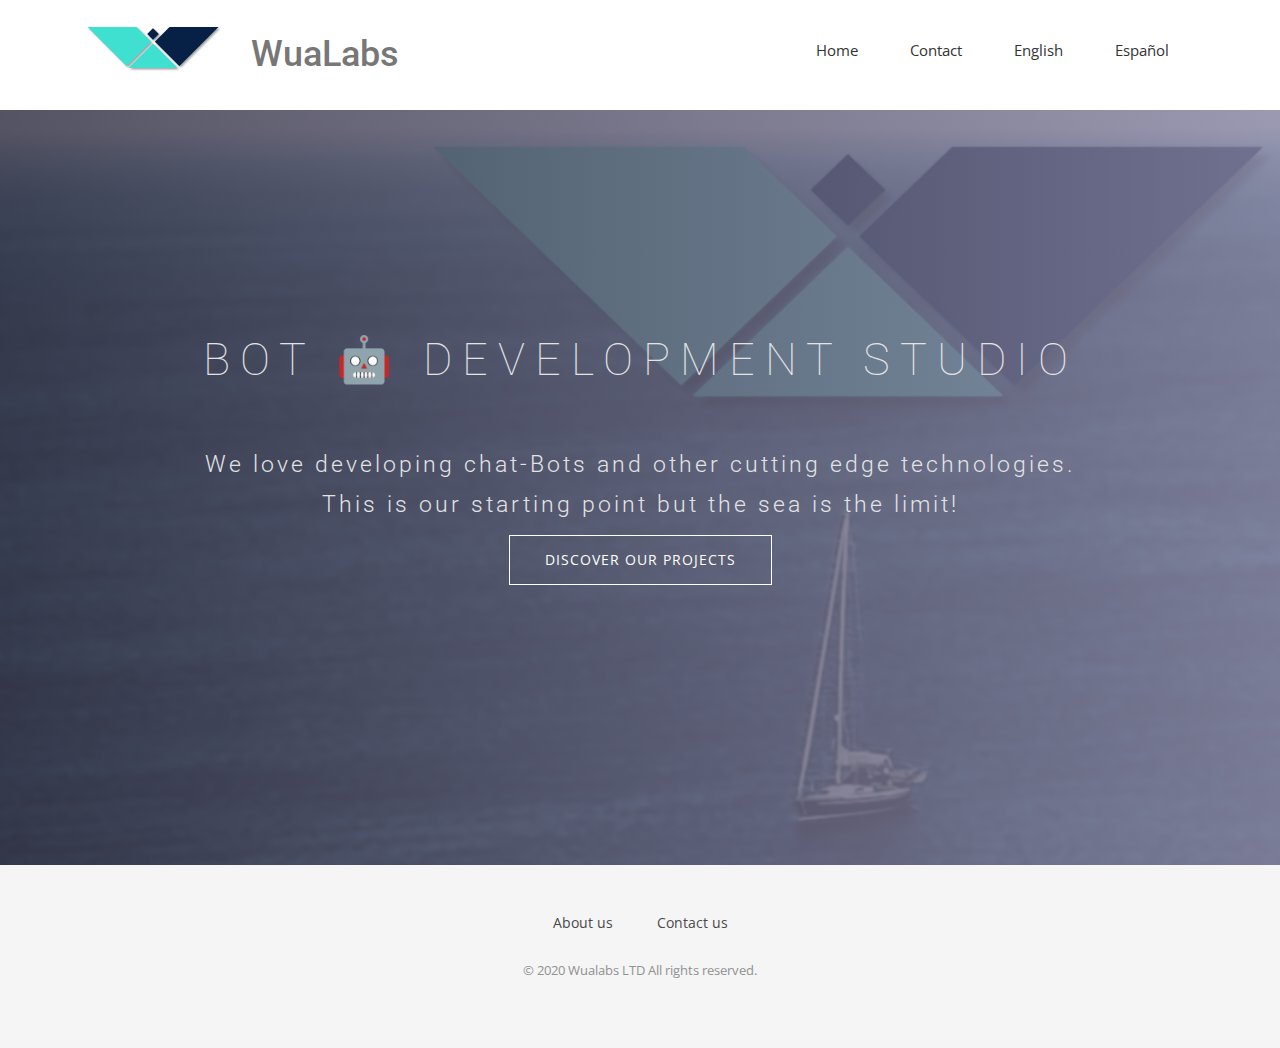
<file: index.html>
<!DOCTYPE html>
<html>
<head>
	
	<meta charset="utf-8">
<meta http-equiv="X-UA-Compatible" content="IE=edge">
<meta name="viewport" content="width=device-width, initial-scale=1">








<link rel="icon" href="/img/favicon.png" sizes="128x128" type="image/png">

<title>WuaLabs</title>

<meta name="generator" content="Hugo 0.54.0" />
<link rel="stylesheet" href="/css/owl.carousel.css" />
<link rel="stylesheet" href="/css/bootstrap.min.css" />
<link rel="stylesheet" href="/css/font-awesome.min.css" />
<link rel="stylesheet" href="/css/ionicons.min.css" />
<link rel="stylesheet" href="/css/animate.css" />
<link rel="stylesheet" href="/css/syntax.css" />
<link rel="stylesheet" href="/css/venobox.css" />
<!-- Main Stylesheet -->
<link rel="stylesheet" href="/css/style.css" />

    <link rel="stylesheet" href="/css/site.css">



<script src="/js/jquery-1.10.2.min.js"></script>
<script async src="/js/bootstrap.min.js"></script>
<script async src="/js/owl.carousel.min.js"></script>
<script async src="/js/plugins.js"></script>
<script async src="/js/venobox.min.js"></script>
<script async src="/js/main.js"></script>



</head>
<body>

	
<header>
  <div class="container">
    <div class="row">
      <div class="col-md-12">
        
        <nav class="navbar navbar-default">
          <div class="container-fluid">
            
            <div class="navbar-header">
              <button type="button" class="navbar-toggle collapsed" data-toggle="collapse" data-target="#bs-example-navbar-collapse-1">
                <span class="sr-only">Toggle navigation</span>
                <span class="icon-bar"></span>
                <span class="icon-bar"></span>
                <span class="icon-bar"></span>
              </button>
              <a class="navbar-brand" href="/">
                <img src="/img/logo.png" alt="WuaLabs Logo">
              </a>
              <h1 class="navbar-text" >WuaLabs</h1>
            </div>
            

            
            <div class="collapse navbar-collapse" id="bs-example-navbar-collapse-1">
              <ul class="nav navbar-nav navbar-right">
                <li><a href="/">Home</a></li>
                
                <li><a href="/contact/">Contact</a></li>
                
                
                <li><a href="/">English</a></li>
                
                <li><a href="/es/">Español</a></li>
                
              </ul>
            </div>
          </div>
        </nav>
      </div>
    </div>
  </div>
</header>


	
<!-- Slider Start -->
<section id="slider" style="background-image: url('/img/slider-bg.jpg');">
    <div class="container">
        <div class="row">
            <div class="col-md-10 col-md-offset-1">
                <div class="block text-center">
                    <h1 class="animated fadeInUp text-uppercase">Bot 🤖 development studio</h1>
                    <p class="animated fadeInUp">We love developing chat-Bots and other cutting edge technologies.<br/> This is our starting point but the sea is the limit!</p>
                    <a class="btn btn-main btn-solid-border" href="/" >Discover Our Projects</a>
                </div>
            </div>
        </div>
    </div>
</section>


	

	

	



	

	


	
<footer>
  <div class="container">
    <div class="row">
      <div class="col-md-12">
        <div class="footer-manu">
          <ul>
            
            <li><a href="/about">About us</a></li>
            
            <li><a href="/contact">Contact us</a></li>
            
          </ul>
        </div>
        <p>&copy; 2020 Wualabs LTD All rights reserved.</p>
      </div>
    </div>
  </div>
</footer>

	
	


<script async src="https://www.googletagmanager.com/gtag/js?id=UA-139985566-1'"></script>
<script>
  window.dataLayer = window.dataLayer || [];
  function gtag(){dataLayer.push(arguments);}
  gtag('js', new Date());
  gtag('config', 'UA-139985566-1');
</script>


</body>
</html>
</file>
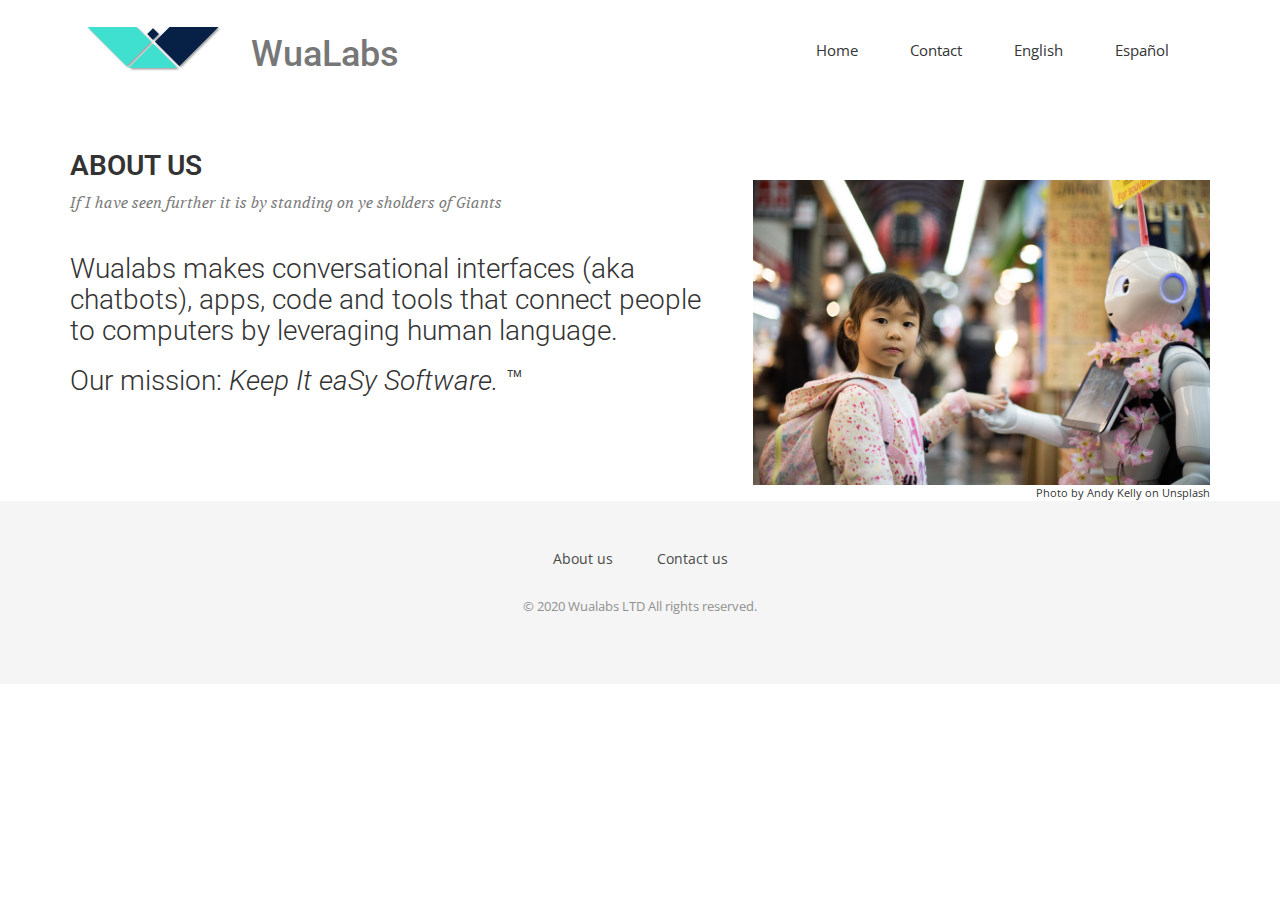
<file: about/index.html>
<!DOCTYPE html>
<html>
<head>
	<meta charset="utf-8">
<meta http-equiv="X-UA-Compatible" content="IE=edge">
<meta name="viewport" content="width=device-width, initial-scale=1">








<link rel="icon" href="/img/favicon.png" sizes="128x128" type="image/png">

<title>About us</title>

<meta name="generator" content="Hugo 0.54.0" />
<link rel="stylesheet" href="/css/owl.carousel.css" />
<link rel="stylesheet" href="/css/bootstrap.min.css" />
<link rel="stylesheet" href="/css/font-awesome.min.css" />
<link rel="stylesheet" href="/css/ionicons.min.css" />
<link rel="stylesheet" href="/css/animate.css" />
<link rel="stylesheet" href="/css/syntax.css" />
<link rel="stylesheet" href="/css/venobox.css" />
<!-- Main Stylesheet -->
<link rel="stylesheet" href="/css/style.css" />

    <link rel="stylesheet" href="/css/site.css">



<script src="/js/jquery-1.10.2.min.js"></script>
<script async src="/js/bootstrap.min.js"></script>
<script async src="/js/owl.carousel.min.js"></script>
<script async src="/js/plugins.js"></script>
<script async src="/js/venobox.min.js"></script>
<script async src="/js/main.js"></script>


</head>
<body>

	
<header>
  <div class="container">
    <div class="row">
      <div class="col-md-12">
        
        <nav class="navbar navbar-default">
          <div class="container-fluid">
            
            <div class="navbar-header">
              <button type="button" class="navbar-toggle collapsed" data-toggle="collapse" data-target="#bs-example-navbar-collapse-1">
                <span class="sr-only">Toggle navigation</span>
                <span class="icon-bar"></span>
                <span class="icon-bar"></span>
                <span class="icon-bar"></span>
              </button>
              <a class="navbar-brand" href="/">
                <img src="/img/logo.png" alt="WuaLabs Logo">
              </a>
              <h1 class="navbar-text" >WuaLabs</h1>
            </div>
            

            
            <div class="collapse navbar-collapse" id="bs-example-navbar-collapse-1">
              <ul class="nav navbar-nav navbar-right">
                <li><a href="/">Home</a></li>
                
                <li><a href="/contact/">Contact</a></li>
                
                
                <li><a href="/">English</a></li>
                
                <li><a href="/es/">Español</a></li>
                
              </ul>
            </div>
          </div>
        </nav>
      </div>
    </div>
  </div>
</header>

	
	
		

<section id="about">
  <div class="container">
    <div class="row">
      <div class="col-md-7 col-sm-12">
        <div class="block">
          <div class="section-title">
            <h2>About us</h2>
            <p>If I have seen further it is by standing on ye sholders of Giants</p>
          </div>
          <p>

<h3 id="wualabs-makes-conversational-interfaces-aka-chatbots-apps-code-and-tools-that-connect-people-to-computers-by-leveraging-human-language">Wualabs makes conversational interfaces (aka chatbots), apps, code and tools that connect people to computers by leveraging human language.</h3>

<h3 id="our-mission-keep-it-easy-software-tm">Our mission: <em>Keep It eaSy Software.</em> &trade;</h3>
</p>
        </div>
      </div>
      <div class="col-md-5 col-sm-12">
        <div class="block">
          
         <img src="/img/andy-kelly-402111-unsplash.s.jpg" alt="Photo by Andy Kelly on Unsplash"> 
         <div class="image-credits">Photo by Andy Kelly on Unsplash</div>
         
        </div>
      </div>
    </div>
  </div>
</section>
	

	

	
<footer>
  <div class="container">
    <div class="row">
      <div class="col-md-12">
        <div class="footer-manu">
          <ul>
            
            <li><a href="/about">About us</a></li>
            
            <li><a href="/contact">Contact us</a></li>
            
          </ul>
        </div>
        <p>&copy; 2020 Wualabs LTD All rights reserved.</p>
      </div>
    </div>
  </div>
</footer>

</body>
</html>
</file>
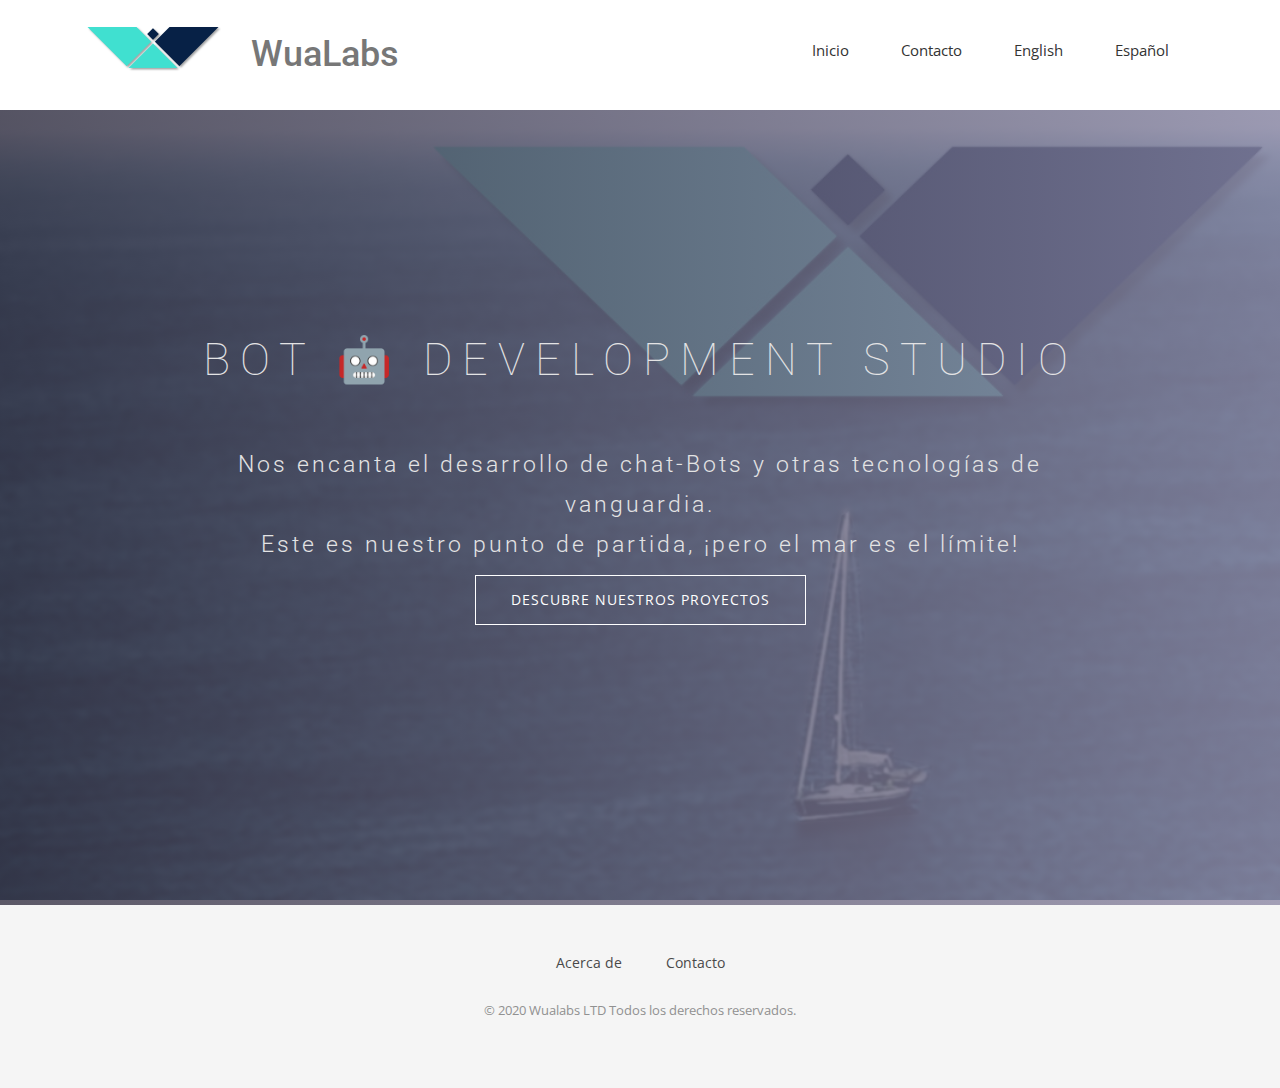
<file: es/index.html>
<!DOCTYPE html>
<html>
<head>
	
	<meta charset="utf-8">
<meta http-equiv="X-UA-Compatible" content="IE=edge">
<meta name="viewport" content="width=device-width, initial-scale=1">








<link rel="icon" href="/img/favicon.png" sizes="128x128" type="image/png">

<title>WuaLabs</title>

<meta name="generator" content="Hugo 0.54.0" />
<link rel="stylesheet" href="/css/owl.carousel.css" />
<link rel="stylesheet" href="/css/bootstrap.min.css" />
<link rel="stylesheet" href="/css/font-awesome.min.css" />
<link rel="stylesheet" href="/css/ionicons.min.css" />
<link rel="stylesheet" href="/css/animate.css" />
<link rel="stylesheet" href="/css/syntax.css" />
<link rel="stylesheet" href="/css/venobox.css" />
<!-- Main Stylesheet -->
<link rel="stylesheet" href="/css/style.css" />

    <link rel="stylesheet" href="/css/site.css">



<script src="/js/jquery-1.10.2.min.js"></script>
<script async src="/js/bootstrap.min.js"></script>
<script async src="/js/owl.carousel.min.js"></script>
<script async src="/js/plugins.js"></script>
<script async src="/js/venobox.min.js"></script>
<script async src="/js/main.js"></script>



</head>
<body>

	
<header>
  <div class="container">
    <div class="row">
      <div class="col-md-12">
        
        <nav class="navbar navbar-default">
          <div class="container-fluid">
            
            <div class="navbar-header">
              <button type="button" class="navbar-toggle collapsed" data-toggle="collapse" data-target="#bs-example-navbar-collapse-1">
                <span class="sr-only">Toggle navigation</span>
                <span class="icon-bar"></span>
                <span class="icon-bar"></span>
                <span class="icon-bar"></span>
              </button>
              <a class="navbar-brand" href="es/">
                <img src="/img/logo.png" alt="WuaLabs Logo">
              </a>
              <h1 class="navbar-text" >WuaLabs</h1>
            </div>
            

            
            <div class="collapse navbar-collapse" id="bs-example-navbar-collapse-1">
              <ul class="nav navbar-nav navbar-right">
                <li><a href="/es">Inicio</a></li>
                
                <li><a href="/es/contact/">Contacto</a></li>
                
                
                <li><a href="/">English</a></li>
                
                <li><a href="/es/">Español</a></li>
                
              </ul>
            </div>
          </div>
        </nav>
      </div>
    </div>
  </div>
</header>


	
<!-- Slider Start -->
<section id="slider" style="background-image: url('/img/slider-bg.jpg');">
    <div class="container">
        <div class="row">
            <div class="col-md-10 col-md-offset-1">
                <div class="block text-center">
                    <h1 class="animated fadeInUp text-uppercase">Bot 🤖 development studio</h1>
                    <p class="animated fadeInUp">Nos encanta el desarrollo de chat-Bots y otras tecnologías de vanguardia. <br/> Este es nuestro punto de partida, ¡pero el mar es el límite!</p>
                    <a class="btn btn-main btn-solid-border" href="/" >Descubre nuestros proyectos</a>
                </div>
            </div>
        </div>
    </div>
</section>


	

	

	



	

	


	
<footer>
  <div class="container">
    <div class="row">
      <div class="col-md-12">
        <div class="footer-manu">
          <ul>
            
            <li><a href="/es/acerca-de">Acerca de</a></li>
            
            <li><a href="/es/contact">Contacto</a></li>
            
          </ul>
        </div>
        <p>&copy; 2020 Wualabs LTD Todos los derechos reservados.</p>
      </div>
    </div>
  </div>
</footer>

	
	


<script async src="https://www.googletagmanager.com/gtag/js?id=UA-139985566-1'"></script>
<script>
  window.dataLayer = window.dataLayer || [];
  function gtag(){dataLayer.push(arguments);}
  gtag('js', new Date());
  gtag('config', 'UA-139985566-1');
</script>


</body>
</html>
</file>
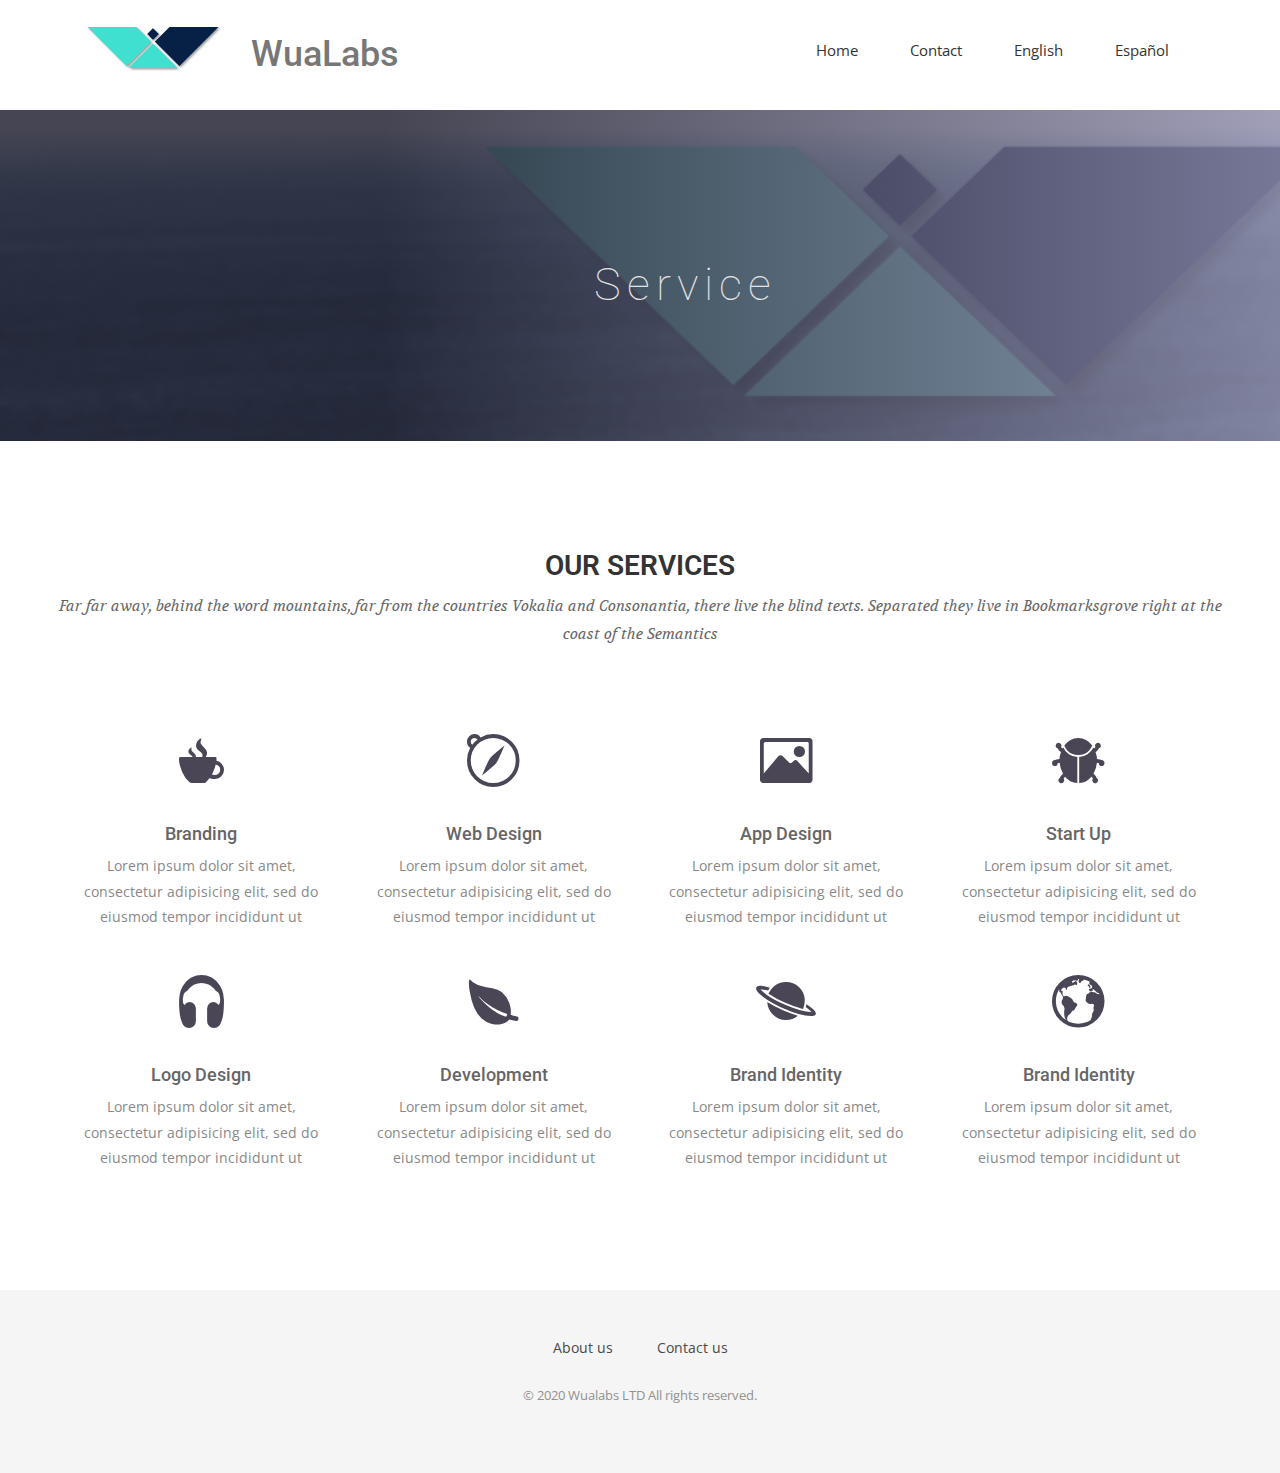
<file: service/index.html>
<!DOCTYPE html>
<html>
<head>
	<meta charset="utf-8">
<meta http-equiv="X-UA-Compatible" content="IE=edge">
<meta name="viewport" content="width=device-width, initial-scale=1">








<link rel="icon" href="/img/favicon.png" sizes="128x128" type="image/png">

<title>Service</title>

<meta name="generator" content="Hugo 0.54.0" />
<link rel="stylesheet" href="/css/owl.carousel.css" />
<link rel="stylesheet" href="/css/bootstrap.min.css" />
<link rel="stylesheet" href="/css/font-awesome.min.css" />
<link rel="stylesheet" href="/css/ionicons.min.css" />
<link rel="stylesheet" href="/css/animate.css" />
<link rel="stylesheet" href="/css/syntax.css" />
<link rel="stylesheet" href="/css/venobox.css" />
<!-- Main Stylesheet -->
<link rel="stylesheet" href="/css/style.css" />

    <link rel="stylesheet" href="/css/site.css">



<script src="/js/jquery-1.10.2.min.js"></script>
<script async src="/js/bootstrap.min.js"></script>
<script async src="/js/owl.carousel.min.js"></script>
<script async src="/js/plugins.js"></script>
<script async src="/js/venobox.min.js"></script>
<script async src="/js/main.js"></script>


</head>
<body>

	
<header>
  <div class="container">
    <div class="row">
      <div class="col-md-12">
        
        <nav class="navbar navbar-default">
          <div class="container-fluid">
            
            <div class="navbar-header">
              <button type="button" class="navbar-toggle collapsed" data-toggle="collapse" data-target="#bs-example-navbar-collapse-1">
                <span class="sr-only">Toggle navigation</span>
                <span class="icon-bar"></span>
                <span class="icon-bar"></span>
                <span class="icon-bar"></span>
              </button>
              <a class="navbar-brand" href="/">
                <img src="/img/logo.png" alt="WuaLabs Logo">
              </a>
              <h1 class="navbar-text" >WuaLabs</h1>
            </div>
            

            
            <div class="collapse navbar-collapse" id="bs-example-navbar-collapse-1">
              <ul class="nav navbar-nav navbar-right">
                <li><a href="/">Home</a></li>
                
                <li><a href="/contact/">Contact</a></li>
                
                
                <li><a href="/">English</a></li>
                
                <li><a href="/es/">Español</a></li>
                
              </ul>
            </div>
          </div>
        </nav>
      </div>
    </div>
  </div>
</header>

	
	
		
<section id="global-header" style="background-image: url('/img/slider-bg.jpg');">
    <div class="container">
        <div class="row">
            <div class="col-md-12">
                <div class="block">
                    <h1>Service</h1>
                    <p></p>
                </div>
            </div>
        </div>
    </div>
</section>



<section id="service">
  <div class="container">

    
    <div class="row">
      <div class="section-title">
        <h2>Our Services</h2>
        <p>Far far away, behind the word mountains, far from the countries Vokalia and Consonantia, there live the blind texts. Separated they live in Bookmarksgrove right at the coast of the Semantics
</p>
      </div>
    </div>

    
    <div class="row">
      
      <div class="col-sm-6 col-md-3">
        <div class="service-item">
          <i class="ion-coffee"></i>
          <h4>Branding</h4>
          <p>Lorem ipsum dolor sit amet, consectetur adipisicing elit, sed do eiusmod tempor incididunt ut
</p>
        </div>
      </div>
      
      <div class="col-sm-6 col-md-3">
        <div class="service-item">
          <i class="ion-compass"></i>
          <h4>Web Design</h4>
          <p>Lorem ipsum dolor sit amet, consectetur adipisicing elit, sed do eiusmod tempor incididunt ut
</p>
        </div>
      </div>
      
      <div class="col-sm-6 col-md-3">
        <div class="service-item">
          <i class="ion-image"></i>
          <h4>App Design</h4>
          <p>Lorem ipsum dolor sit amet, consectetur adipisicing elit, sed do eiusmod tempor incididunt ut
</p>
        </div>
      </div>
      
      <div class="col-sm-6 col-md-3">
        <div class="service-item">
          <i class="ion-bug"></i>
          <h4>Start Up</h4>
          <p>Lorem ipsum dolor sit amet, consectetur adipisicing elit, sed do eiusmod tempor incididunt ut
</p>
        </div>
      </div>
      
      <div class="col-sm-6 col-md-3">
        <div class="service-item">
          <i class="ion-headphone"></i>
          <h4>Logo Design</h4>
          <p>Lorem ipsum dolor sit amet, consectetur adipisicing elit, sed do eiusmod tempor incididunt ut
</p>
        </div>
      </div>
      
      <div class="col-sm-6 col-md-3">
        <div class="service-item">
          <i class="ion-leaf"></i>
          <h4>Development</h4>
          <p>Lorem ipsum dolor sit amet, consectetur adipisicing elit, sed do eiusmod tempor incididunt ut
</p>
        </div>
      </div>
      
      <div class="col-sm-6 col-md-3">
        <div class="service-item">
          <i class="ion-planet"></i>
          <h4>Brand Identity</h4>
          <p>Lorem ipsum dolor sit amet, consectetur adipisicing elit, sed do eiusmod tempor incididunt ut
</p>
        </div>
      </div>
      
      <div class="col-sm-6 col-md-3">
        <div class="service-item">
          <i class="ion-earth"></i>
          <h4>Brand Identity</h4>
          <p>Lorem ipsum dolor sit amet, consectetur adipisicing elit, sed do eiusmod tempor incididunt ut</p>
        </div>
      </div>
      
    </div>
  </div>
</section>


	

	

	
<footer>
  <div class="container">
    <div class="row">
      <div class="col-md-12">
        <div class="footer-manu">
          <ul>
            
            <li><a href="/about">About us</a></li>
            
            <li><a href="/contact">Contact us</a></li>
            
          </ul>
        </div>
        <p>&copy; 2020 Wualabs LTD All rights reserved.</p>
      </div>
    </div>
  </div>
</footer>

</body>
</html>
</file>
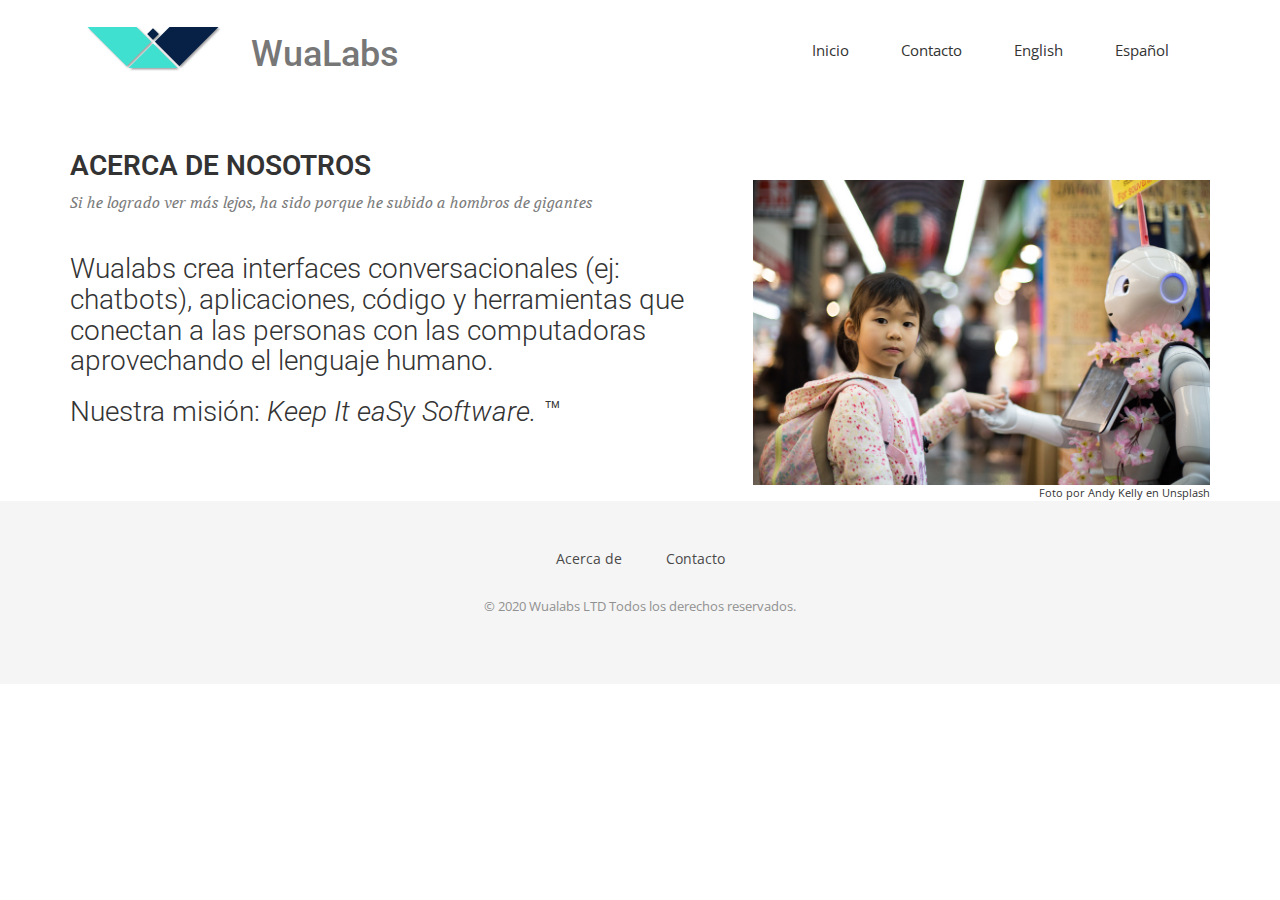
<file: es/acerca-de/index.html>
<!DOCTYPE html>
<html>
<head>
	<meta charset="utf-8">
<meta http-equiv="X-UA-Compatible" content="IE=edge">
<meta name="viewport" content="width=device-width, initial-scale=1">








<link rel="icon" href="/img/favicon.png" sizes="128x128" type="image/png">

<title>Acerca de nosotros</title>

<meta name="generator" content="Hugo 0.54.0" />
<link rel="stylesheet" href="/css/owl.carousel.css" />
<link rel="stylesheet" href="/css/bootstrap.min.css" />
<link rel="stylesheet" href="/css/font-awesome.min.css" />
<link rel="stylesheet" href="/css/ionicons.min.css" />
<link rel="stylesheet" href="/css/animate.css" />
<link rel="stylesheet" href="/css/syntax.css" />
<link rel="stylesheet" href="/css/venobox.css" />
<!-- Main Stylesheet -->
<link rel="stylesheet" href="/css/style.css" />

    <link rel="stylesheet" href="/css/site.css">



<script src="/js/jquery-1.10.2.min.js"></script>
<script async src="/js/bootstrap.min.js"></script>
<script async src="/js/owl.carousel.min.js"></script>
<script async src="/js/plugins.js"></script>
<script async src="/js/venobox.min.js"></script>
<script async src="/js/main.js"></script>


</head>
<body>

	
<header>
  <div class="container">
    <div class="row">
      <div class="col-md-12">
        
        <nav class="navbar navbar-default">
          <div class="container-fluid">
            
            <div class="navbar-header">
              <button type="button" class="navbar-toggle collapsed" data-toggle="collapse" data-target="#bs-example-navbar-collapse-1">
                <span class="sr-only">Toggle navigation</span>
                <span class="icon-bar"></span>
                <span class="icon-bar"></span>
                <span class="icon-bar"></span>
              </button>
              <a class="navbar-brand" href="es/">
                <img src="/img/logo.png" alt="WuaLabs Logo">
              </a>
              <h1 class="navbar-text" >WuaLabs</h1>
            </div>
            

            
            <div class="collapse navbar-collapse" id="bs-example-navbar-collapse-1">
              <ul class="nav navbar-nav navbar-right">
                <li><a href="/es">Inicio</a></li>
                
                <li><a href="/es/contact/">Contacto</a></li>
                
                
                <li><a href="/">English</a></li>
                
                <li><a href="/es/">Español</a></li>
                
              </ul>
            </div>
          </div>
        </nav>
      </div>
    </div>
  </div>
</header>

	
	
		

<section id="about">
  <div class="container">
    <div class="row">
      <div class="col-md-7 col-sm-12">
        <div class="block">
          <div class="section-title">
            <h2>Acerca de nosotros</h2>
            <p>Si he logrado ver más lejos, ha sido porque he subido a hombros de gigantes</p>
          </div>
          <p>

<h3 id="wualabs-crea-interfaces-conversacionales-ej-chatbots-aplicaciones-código-y-herramientas-que-conectan-a-las-personas-con-las-computadoras-aprovechando-el-lenguaje-humano">Wualabs crea interfaces conversacionales (ej: chatbots), aplicaciones, código y herramientas que conectan a las personas con las computadoras aprovechando el lenguaje humano.</h3>

<h3 id="nuestra-misión-keep-it-easy-software-tm">Nuestra misión: <em>Keep It eaSy Software.</em> &trade;</h3>
</p>
        </div>
      </div>
      <div class="col-md-5 col-sm-12">
        <div class="block">
          
         <img src="/img/andy-kelly-402111-unsplash.s.jpg" alt="Foto por Andy Kelly en Unsplash"> 
         <div class="image-credits">Foto por Andy Kelly en Unsplash</div>
         
        </div>
      </div>
    </div>
  </div>
</section>
	

	

	
<footer>
  <div class="container">
    <div class="row">
      <div class="col-md-12">
        <div class="footer-manu">
          <ul>
            
            <li><a href="/es/acerca-de">Acerca de</a></li>
            
            <li><a href="/es/contact">Contacto</a></li>
            
          </ul>
        </div>
        <p>&copy; 2020 Wualabs LTD Todos los derechos reservados.</p>
      </div>
    </div>
  </div>
</footer>

</body>
</html>
</file>
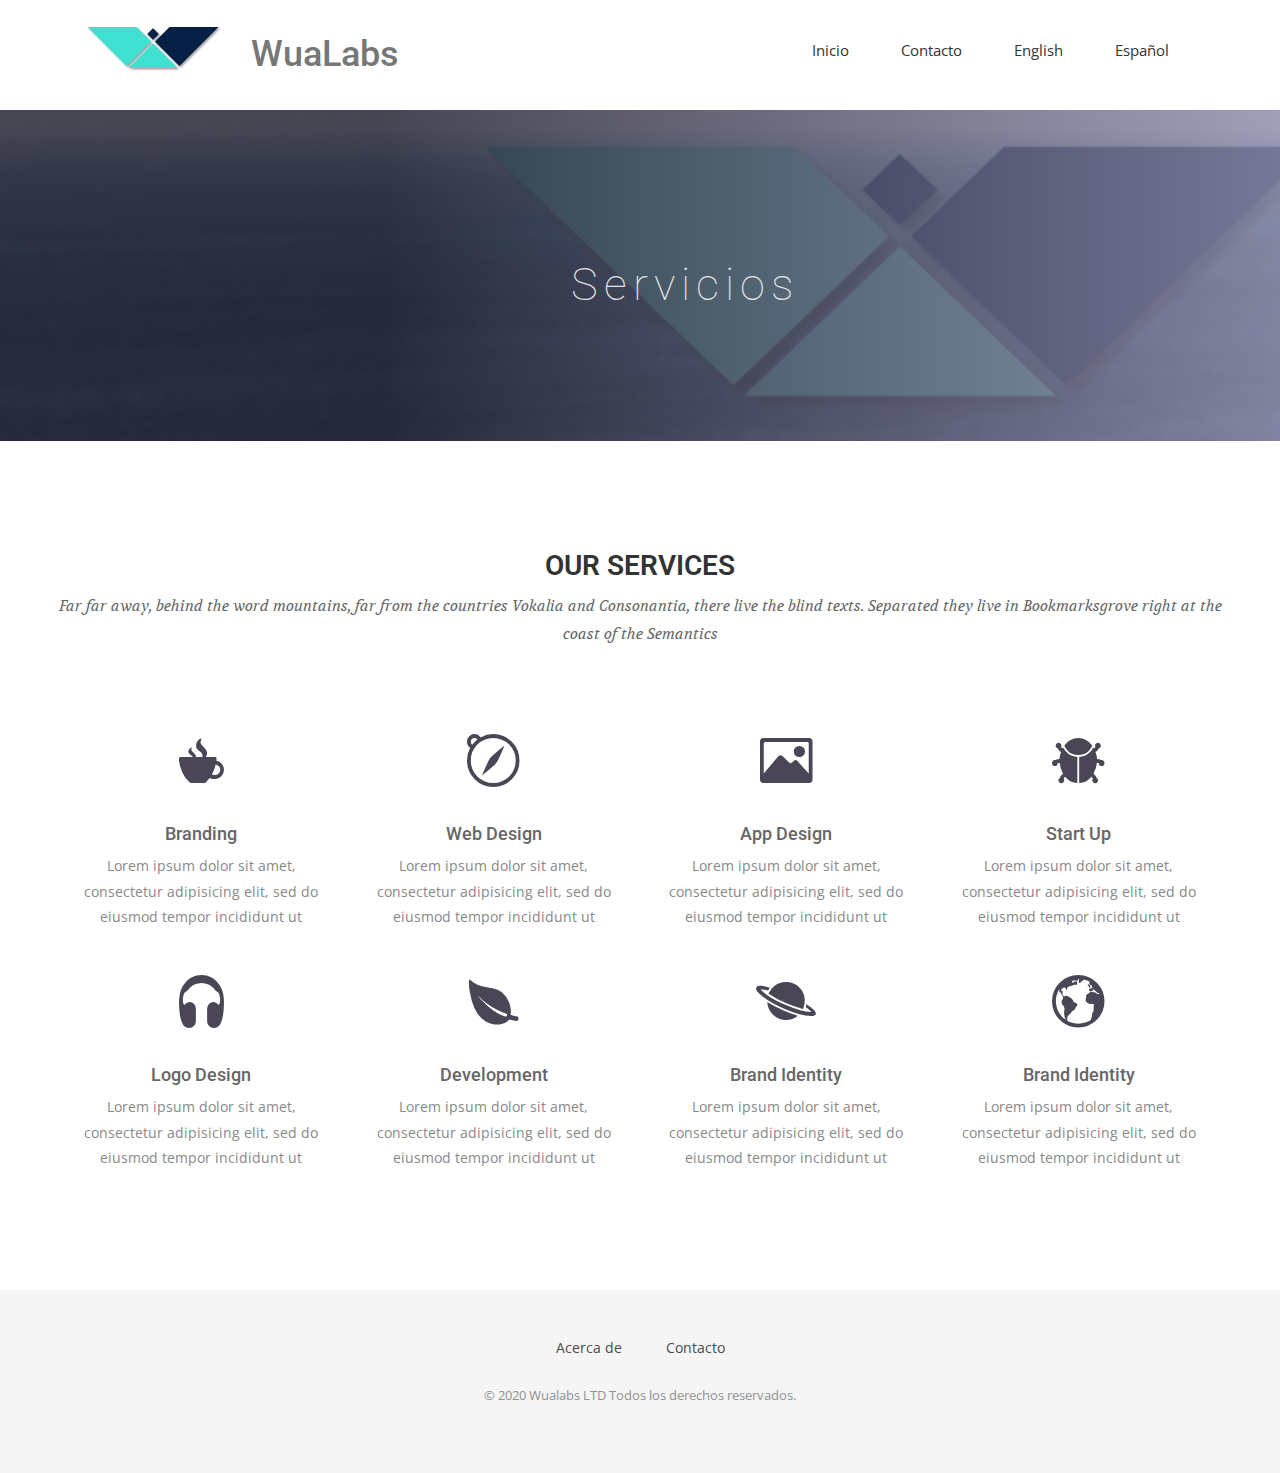
<file: es/service/index.html>
<!DOCTYPE html>
<html>
<head>
	<meta charset="utf-8">
<meta http-equiv="X-UA-Compatible" content="IE=edge">
<meta name="viewport" content="width=device-width, initial-scale=1">








<link rel="icon" href="/img/favicon.png" sizes="128x128" type="image/png">

<title>Servicios</title>

<meta name="generator" content="Hugo 0.54.0" />
<link rel="stylesheet" href="/css/owl.carousel.css" />
<link rel="stylesheet" href="/css/bootstrap.min.css" />
<link rel="stylesheet" href="/css/font-awesome.min.css" />
<link rel="stylesheet" href="/css/ionicons.min.css" />
<link rel="stylesheet" href="/css/animate.css" />
<link rel="stylesheet" href="/css/syntax.css" />
<link rel="stylesheet" href="/css/venobox.css" />
<!-- Main Stylesheet -->
<link rel="stylesheet" href="/css/style.css" />

    <link rel="stylesheet" href="/css/site.css">



<script src="/js/jquery-1.10.2.min.js"></script>
<script async src="/js/bootstrap.min.js"></script>
<script async src="/js/owl.carousel.min.js"></script>
<script async src="/js/plugins.js"></script>
<script async src="/js/venobox.min.js"></script>
<script async src="/js/main.js"></script>


</head>
<body>

	
<header>
  <div class="container">
    <div class="row">
      <div class="col-md-12">
        
        <nav class="navbar navbar-default">
          <div class="container-fluid">
            
            <div class="navbar-header">
              <button type="button" class="navbar-toggle collapsed" data-toggle="collapse" data-target="#bs-example-navbar-collapse-1">
                <span class="sr-only">Toggle navigation</span>
                <span class="icon-bar"></span>
                <span class="icon-bar"></span>
                <span class="icon-bar"></span>
              </button>
              <a class="navbar-brand" href="es/">
                <img src="/img/logo.png" alt="WuaLabs Logo">
              </a>
              <h1 class="navbar-text" >WuaLabs</h1>
            </div>
            

            
            <div class="collapse navbar-collapse" id="bs-example-navbar-collapse-1">
              <ul class="nav navbar-nav navbar-right">
                <li><a href="/es">Inicio</a></li>
                
                <li><a href="/es/contact/">Contacto</a></li>
                
                
                <li><a href="/">English</a></li>
                
                <li><a href="/es/">Español</a></li>
                
              </ul>
            </div>
          </div>
        </nav>
      </div>
    </div>
  </div>
</header>

	
	
		
<section id="global-header" style="background-image: url('/img/slider-bg.jpg');">
    <div class="container">
        <div class="row">
            <div class="col-md-12">
                <div class="block">
                    <h1>Servicios</h1>
                    <p></p>
                </div>
            </div>
        </div>
    </div>
</section>



<section id="service">
  <div class="container">

    
    <div class="row">
      <div class="section-title">
        <h2>Our Services</h2>
        <p>Far far away, behind the word mountains, far from the countries Vokalia and Consonantia, there live the blind texts. Separated they live in Bookmarksgrove right at the coast of the Semantics
</p>
      </div>
    </div>

    
    <div class="row">
      
      <div class="col-sm-6 col-md-3">
        <div class="service-item">
          <i class="ion-coffee"></i>
          <h4>Branding</h4>
          <p>Lorem ipsum dolor sit amet, consectetur adipisicing elit, sed do eiusmod tempor incididunt ut
</p>
        </div>
      </div>
      
      <div class="col-sm-6 col-md-3">
        <div class="service-item">
          <i class="ion-compass"></i>
          <h4>Web Design</h4>
          <p>Lorem ipsum dolor sit amet, consectetur adipisicing elit, sed do eiusmod tempor incididunt ut
</p>
        </div>
      </div>
      
      <div class="col-sm-6 col-md-3">
        <div class="service-item">
          <i class="ion-image"></i>
          <h4>App Design</h4>
          <p>Lorem ipsum dolor sit amet, consectetur adipisicing elit, sed do eiusmod tempor incididunt ut
</p>
        </div>
      </div>
      
      <div class="col-sm-6 col-md-3">
        <div class="service-item">
          <i class="ion-bug"></i>
          <h4>Start Up</h4>
          <p>Lorem ipsum dolor sit amet, consectetur adipisicing elit, sed do eiusmod tempor incididunt ut
</p>
        </div>
      </div>
      
      <div class="col-sm-6 col-md-3">
        <div class="service-item">
          <i class="ion-headphone"></i>
          <h4>Logo Design</h4>
          <p>Lorem ipsum dolor sit amet, consectetur adipisicing elit, sed do eiusmod tempor incididunt ut
</p>
        </div>
      </div>
      
      <div class="col-sm-6 col-md-3">
        <div class="service-item">
          <i class="ion-leaf"></i>
          <h4>Development</h4>
          <p>Lorem ipsum dolor sit amet, consectetur adipisicing elit, sed do eiusmod tempor incididunt ut
</p>
        </div>
      </div>
      
      <div class="col-sm-6 col-md-3">
        <div class="service-item">
          <i class="ion-planet"></i>
          <h4>Brand Identity</h4>
          <p>Lorem ipsum dolor sit amet, consectetur adipisicing elit, sed do eiusmod tempor incididunt ut
</p>
        </div>
      </div>
      
      <div class="col-sm-6 col-md-3">
        <div class="service-item">
          <i class="ion-earth"></i>
          <h4>Brand Identity</h4>
          <p>Lorem ipsum dolor sit amet, consectetur adipisicing elit, sed do eiusmod tempor incididunt ut</p>
        </div>
      </div>
      
    </div>
  </div>
</section>


	

	

	
<footer>
  <div class="container">
    <div class="row">
      <div class="col-md-12">
        <div class="footer-manu">
          <ul>
            
            <li><a href="/es/acerca-de">Acerca de</a></li>
            
            <li><a href="/es/contact">Contacto</a></li>
            
          </ul>
        </div>
        <p>&copy; 2020 Wualabs LTD Todos los derechos reservados.</p>
      </div>
    </div>
  </div>
</footer>

</body>
</html>
</file>
<file: css/syntax.css>
/*
 * syntax.css
 * GitHub syntax highlighting styles
 * obtained from https://github.com/mojombo/tpw/blob/master/css/syntax.css
 *
 */
 
.highlight  { background: #ffffff; }
.highlight .c { color: #999988; font-style: italic } /* Comment */
.highlight .err { color: #a61717; background-color: #e3d2d2 } /* Error */
.highlight .k { font-weight: bold } /* Keyword */
.highlight .o { font-weight: bold } /* Operator */
.highlight .cm { color: #999988; font-style: italic } /* Comment.Multiline */
.highlight .cp { color: #999999; font-weight: bold } /* Comment.Preproc */
.highlight .c1 { color: #999988; font-style: italic } /* Comment.Single */
.highlight .cs { color: #999999; font-weight: bold; font-style: italic } /* Comment.Special */
.highlight .gd { color: #000000; background-color: #ffdddd } /* Generic.Deleted */
.highlight .gd .x { color: #000000; background-color: #ffaaaa } /* Generic.Deleted.Specific */
.highlight .ge { font-style: italic } /* Generic.Emph */
.highlight .gr { color: #aa0000 } /* Generic.Error */
.highlight .gh { color: #999999 } /* Generic.Heading */
.highlight .gi { color: #000000; background-color: #ddffdd } /* Generic.Inserted */
.highlight .gi .x { color: #000000; background-color: #aaffaa } /* Generic.Inserted.Specific */
.highlight .go { color: #888888 } /* Generic.Output */
.highlight .gp { color: #555555 } /* Generic.Prompt */
.highlight .gs { font-weight: bold } /* Generic.Strong */
.highlight .gu { color: #aaaaaa } /* Generic.Subheading */
.highlight .gt { color: #aa0000 } /* Generic.Traceback */
.highlight .kc { font-weight: bold } /* Keyword.Constant */
.highlight .kd { font-weight: bold } /* Keyword.Declaration */
.highlight .kp { font-weight: bold } /* Keyword.Pseudo */
.highlight .kr { font-weight: bold } /* Keyword.Reserved */
.highlight .kt { color: #445588; font-weight: bold } /* Keyword.Type */
.highlight .m { color: #009999 } /* Literal.Number */
.highlight .s { color: #d14 } /* Literal.String */
.highlight .na { color: #008080 } /* Name.Attribute */
.highlight .nb { color: #0086B3 } /* Name.Builtin */
.highlight .nc { color: #445588; font-weight: bold } /* Name.Class */
.highlight .no { color: #008080 } /* Name.Constant */
.highlight .ni { color: #800080 } /* Name.Entity */
.highlight .ne { color: #990000; font-weight: bold } /* Name.Exception */
.highlight .nf { color: #990000; font-weight: bold } /* Name.Function */
.highlight .nn { color: #555555 } /* Name.Namespace */
.highlight .nt { color: #000080 } /* Name.Tag */
.highlight .nv { color: #008080 } /* Name.Variable */
.highlight .ow { font-weight: bold } /* Operator.Word */
.highlight .w { color: #bbbbbb } /* Text.Whitespace */
.highlight .mf { color: #009999 } /* Literal.Number.Float */
.highlight .mh { color: #009999 } /* Literal.Number.Hex */
.highlight .mi { color: #009999 } /* Literal.Number.Integer */
.highlight .mo { color: #009999 } /* Literal.Number.Oct */
.highlight .sb { color: #d14 } /* Literal.String.Backtick */
.highlight .sc { color: #d14 } /* Literal.String.Char */
.highlight .sd { color: #d14 } /* Literal.String.Doc */
.highlight .s2 { color: #d14 } /* Literal.String.Double */
.highlight .se { color: #d14 } /* Literal.String.Escape */
.highlight .sh { color: #d14 } /* Literal.String.Heredoc */
.highlight .si { color: #d14 } /* Literal.String.Interpol */
.highlight .sx { color: #d14 } /* Literal.String.Other */
.highlight .sr { color: #009926 } /* Literal.String.Regex */
.highlight .s1 { color: #d14 } /* Literal.String.Single */
.highlight .ss { color: #990073 } /* Literal.String.Symbol */
.highlight .bp { color: #999999 } /* Name.Builtin.Pseudo */
.highlight .vc { color: #008080 } /* Name.Variable.Class */
.highlight .vg { color: #008080 } /* Name.Variable.Global */
.highlight .vi { color: #008080 } /* Name.Variable.Instance */
.highlight .il { color: #009999 } /* Literal.Number.Integer.Long */
</file>
<file: css/venobox.css>
/* ------ venobox.css --------*/
.vbox-overlay *, .vbox-overlay *:before, .vbox-overlay *:after{
    -webkit-backface-visibility: hidden;
    -webkit-box-sizing:border-box;
    -moz-box-sizing:border-box;
    box-sizing:border-box;

}
.vbox-overlay{
    display: -webkit-flex;
    display: flex;
    -webkit-flex-direction: column;
    flex-direction: column;
    -webkit-justify-content: center;
    justify-content: center;
    -webkit-align-items: center;
    align-items: center;
    position: fixed;
    left: 0;
    top: 0;
    bottom: 0;
    right: 0;
    z-index: 1040;
    -webkit-transform:translateZ(1000px);
    transform: translateZ(1000px);
    transform-style: preserve-3d;
}

/* ----- navigation ----- */
.vbox-title{
    width: 100%;
    height: 40px;
    float: left;
    text-align: center;
    line-height: 28px;
    font-size: 12px;
    padding: 6px 40px;
    overflow: hidden;
    position: fixed;
    display: none;
    left: 0;
    z-index: 1050;
}
.vbox-close{
    cursor: pointer;
    position: fixed;
    top: -1px;
    right: 0;
    width: 50px;
    height: 40px;
    padding: 6px;
    display: block;
    background-position:10px center;
    overflow: hidden;
    font-size: 24px;
    line-height: 1;
    text-align: center;
    z-index: 1050;
}
.vbox-num{
    cursor: pointer;
    position: fixed;
    left: 0;
    height: 40px;
    display: block;
    overflow: hidden;
    line-height: 28px;
    font-size: 12px;
    padding: 6px 10px;
    display: none;
    z-index: 1050;
}
/* ----- navigation ARROWS ----- */
.vbox-next, .vbox-prev{
    position: fixed;
    top: 50%;
    margin-top: -15px;
    overflow: hidden;
    cursor: pointer;
    display: block;
    width: 45px;
    height: 45px;
    z-index: 1050;
}
.vbox-next span, .vbox-prev span{
    position: relative;
    width: 20px;
    height: 20px;
    border: 2px solid transparent;
    border-top-color: #B6B6B6;
    border-right-color: #B6B6B6;
    text-indent: -100px;
    position: absolute;
    top: 8px;
    display: block;
}
.vbox-prev{
    left: 15px;
}
.vbox-next{
    right: 15px;
}
.vbox-prev span{
    left: 10px;
    -ms-transform: rotate(-135deg);
    -webkit-transform: rotate(-135deg);
    transform: rotate(-135deg);
}
.vbox-next span{
    -ms-transform: rotate(45deg);
    -webkit-transform: rotate(45deg);
    transform: rotate(45deg);
    right: 10px;
}
/* ------- inline window ------ */
.vbox-inline{
    width: 420px;
    height: 315px;
    height: 70vh;
    padding: 10px;
    background: #fff;
    margin: 0 auto;
    overflow: auto;
    text-align: left;
}
/* ------- Video & iFrames window ------ */
.venoframe{
    max-width: 100%;
    width: 100%;
    border: none;
    width: 100%;
    height: 260px;
    height: 70vh;
}
.venoframe.vbvid{
    height: 260px;
}
@media (min-width: 768px) {
    .venoframe, .vbox-inline{
        width: 90%;
        height: 360px;
        height: 70vh;
    }
    .venoframe.vbvid{
        width: 640px;
        height: 360px;
    }
}
@media (min-width: 992px) {
    .venoframe, .vbox-inline{
        max-width: 1200px;
        width: 80%;
        height: 540px;
        height: 70vh;
    }
    .venoframe.vbvid{
        width: 960px;
        height: 540px;
    }
}
/* 
Please do NOT edit this part! 
or at least read this note: http://i.imgur.com/7C0ws9e.gif
*/
.vbox-open{
    overflow: hidden;
}
.vbox-container{
    position: absolute;
    left: 0;
    right: 0;
    top: 0;
    bottom: 0;
    overflow-x: hidden;
    overflow-y: scroll;
    overflow-scrolling: touch;
    -webkit-overflow-scrolling: touch;
    z-index: 20;
    max-height: 100%;

}

.vbox-content{
    text-align: center;
    float: left;
    width: 100%;
    position: relative;
    overflow: hidden;
    padding: 20px 10px;
}
.vbox-container img{
    max-width: 100%;
    height: auto;
}
.figlio{
    box-shadow: 0 0 12px rgba(0,0,0,0.19), 0 6px 6px rgba(0,0,0,0.23);
    max-width: 100%;
    text-align: initial;
}
img.figlio{
    -webkit-user-select: none;
-khtml-user-select: none;
-moz-user-select: none;
-o-user-select: none;
user-select: none;
}
.vbox-content.swipe-left{
    margin-left: -200px !important;
}
.vbox-content.swipe-right{
    margin-left: 200px !important;
}
.animated{
    webkit-transition: margin 300ms ease-out;
    transition: margin 300ms ease-out;
}
.animate-in{
    opacity: 1;
}
.animate-out{
    opacity: 0;
}
/* ---------- preloader ----------
 * SPINKIT 
 * http://tobiasahlin.com/spinkit/
-------------------------------- */
.sk-double-bounce,.sk-rotating-plane{width:40px;height:40px;margin:40px auto}.sk-rotating-plane{background-color:#333;-webkit-animation:sk-rotatePlane 1.2s infinite ease-in-out;animation:sk-rotatePlane 1.2s infinite ease-in-out}@-webkit-keyframes sk-rotatePlane{0%{-webkit-transform:perspective(120px) rotateX(0) rotateY(0);transform:perspective(120px) rotateX(0) rotateY(0)}50%{-webkit-transform:perspective(120px) rotateX(-180.1deg) rotateY(0);transform:perspective(120px) rotateX(-180.1deg) rotateY(0)}100%{-webkit-transform:perspective(120px) rotateX(-180deg) rotateY(-179.9deg);transform:perspective(120px) rotateX(-180deg) rotateY(-179.9deg)}}@keyframes sk-rotatePlane{0%{-webkit-transform:perspective(120px) rotateX(0) rotateY(0);transform:perspective(120px) rotateX(0) rotateY(0)}50%{-webkit-transform:perspective(120px) rotateX(-180.1deg) rotateY(0);transform:perspective(120px) rotateX(-180.1deg) rotateY(0)}100%{-webkit-transform:perspective(120px) rotateX(-180deg) rotateY(-179.9deg);transform:perspective(120px) rotateX(-180deg) rotateY(-179.9deg)}}.sk-double-bounce{position:relative}.sk-double-bounce .sk-child{width:100%;height:100%;border-radius:50%;background-color:#333;opacity:.6;position:absolute;top:0;left:0;-webkit-animation:sk-doubleBounce 2s infinite ease-in-out;animation:sk-doubleBounce 2s infinite ease-in-out}.sk-chasing-dots .sk-child,.sk-spinner-pulse,.sk-three-bounce .sk-child{background-color:#333;border-radius:100%}.sk-double-bounce .sk-double-bounce2{-webkit-animation-delay:-1s;animation-delay:-1s}@-webkit-keyframes sk-doubleBounce{0%,100%{-webkit-transform:scale(0);transform:scale(0)}50%{-webkit-transform:scale(1);transform:scale(1)}}@keyframes sk-doubleBounce{0%,100%{-webkit-transform:scale(0);transform:scale(0)}50%{-webkit-transform:scale(1);transform:scale(1)}}.sk-wave{margin:40px auto;width:50px;height:40px;text-align:center;font-size:10px}.sk-wave .sk-rect{background-color:#333;height:100%;width:6px;display:inline-block;-webkit-animation:sk-waveStretchDelay 1.2s infinite ease-in-out;animation:sk-waveStretchDelay 1.2s infinite ease-in-out}.sk-wave .sk-rect1{-webkit-animation-delay:-1.2s;animation-delay:-1.2s}.sk-wave .sk-rect2{-webkit-animation-delay:-1.1s;animation-delay:-1.1s}.sk-wave .sk-rect3{-webkit-animation-delay:-1s;animation-delay:-1s}.sk-wave .sk-rect4{-webkit-animation-delay:-.9s;animation-delay:-.9s}.sk-wave .sk-rect5{-webkit-animation-delay:-.8s;animation-delay:-.8s}@-webkit-keyframes sk-waveStretchDelay{0%,100%,40%{-webkit-transform:scaleY(.4);transform:scaleY(.4)}20%{-webkit-transform:scaleY(1);transform:scaleY(1)}}@keyframes sk-waveStretchDelay{0%,100%,40%{-webkit-transform:scaleY(.4);transform:scaleY(.4)}20%{-webkit-transform:scaleY(1);transform:scaleY(1)}}.sk-wandering-cubes{margin:40px auto;width:40px;height:40px;position:relative}.sk-wandering-cubes .sk-cube{background-color:#333;width:10px;height:10px;position:absolute;top:0;left:0;-webkit-animation:sk-wanderingCube 1.8s ease-in-out -1.8s infinite both;animation:sk-wanderingCube 1.8s ease-in-out -1.8s infinite both}.sk-chasing-dots,.sk-spinner-pulse{width:40px;height:40px;margin:40px auto}.sk-wandering-cubes .sk-cube2{-webkit-animation-delay:-.9s;animation-delay:-.9s}@-webkit-keyframes sk-wanderingCube{0%{-webkit-transform:rotate(0);transform:rotate(0)}25%{-webkit-transform:translateX(30px) rotate(-90deg) scale(.5);transform:translateX(30px) rotate(-90deg) scale(.5)}50%{-webkit-transform:translateX(30px) translateY(30px) rotate(-179deg);transform:translateX(30px) translateY(30px) rotate(-179deg)}50.1%{-webkit-transform:translateX(30px) translateY(30px) rotate(-180deg);transform:translateX(30px) translateY(30px) rotate(-180deg)}75%{-webkit-transform:translateX(0) translateY(30px) rotate(-270deg) scale(.5);transform:translateX(0) translateY(30px) rotate(-270deg) scale(.5)}100%{-webkit-transform:rotate(-360deg);transform:rotate(-360deg)}}@keyframes sk-wanderingCube{0%{-webkit-transform:rotate(0);transform:rotate(0)}25%{-webkit-transform:translateX(30px) rotate(-90deg) scale(.5);transform:translateX(30px) rotate(-90deg) scale(.5)}50%{-webkit-transform:translateX(30px) translateY(30px) rotate(-179deg);transform:translateX(30px) translateY(30px) rotate(-179deg)}50.1%{-webkit-transform:translateX(30px) translateY(30px) rotate(-180deg);transform:translateX(30px) translateY(30px) rotate(-180deg)}75%{-webkit-transform:translateX(0) translateY(30px) rotate(-270deg) scale(.5);transform:translateX(0) translateY(30px) rotate(-270deg) scale(.5)}100%{-webkit-transform:rotate(-360deg);transform:rotate(-360deg)}}.sk-spinner-pulse{-webkit-animation:sk-pulseScaleOut 1s infinite ease-in-out;animation:sk-pulseScaleOut 1s infinite ease-in-out}@-webkit-keyframes sk-pulseScaleOut{0%{-webkit-transform:scale(0);transform:scale(0)}100%{-webkit-transform:scale(1);transform:scale(1);opacity:0}}@keyframes sk-pulseScaleOut{0%{-webkit-transform:scale(0);transform:scale(0)}100%{-webkit-transform:scale(1);transform:scale(1);opacity:0}}.sk-chasing-dots{position:relative;text-align:center;-webkit-animation:sk-chasingDotsRotate 2s infinite linear;animation:sk-chasingDotsRotate 2s infinite linear}.sk-chasing-dots .sk-child{width:60%;height:60%;display:inline-block;position:absolute;top:0;-webkit-animation:sk-chasingDotsBounce 2s infinite ease-in-out;animation:sk-chasingDotsBounce 2s infinite ease-in-out}.sk-chasing-dots .sk-dot2{top:auto;bottom:0;-webkit-animation-delay:-1s;animation-delay:-1s}@-webkit-keyframes sk-chasingDotsRotate{100%{-webkit-transform:rotate(360deg);transform:rotate(360deg)}}@keyframes sk-chasingDotsRotate{100%{-webkit-transform:rotate(360deg);transform:rotate(360deg)}}@-webkit-keyframes sk-chasingDotsBounce{0%,100%{-webkit-transform:scale(0);transform:scale(0)}50%{-webkit-transform:scale(1);transform:scale(1)}}@keyframes sk-chasingDotsBounce{0%,100%{-webkit-transform:scale(0);transform:scale(0)}50%{-webkit-transform:scale(1);transform:scale(1)}}.sk-three-bounce{margin:40px auto;width:80px;text-align:center}.sk-three-bounce .sk-child{width:20px;height:20px;display:inline-block;-webkit-animation:sk-three-bounce 1.4s ease-in-out 0s infinite both;animation:sk-three-bounce 1.4s ease-in-out 0s infinite both}.sk-circle .sk-child:before,.sk-fading-circle .sk-circle:before{display:block;border-radius:100%;content:'';background-color:#333}.sk-three-bounce .sk-bounce1{-webkit-animation-delay:-.32s;animation-delay:-.32s}.sk-three-bounce .sk-bounce2{-webkit-animation-delay:-.16s;animation-delay:-.16s}@-webkit-keyframes sk-three-bounce{0%,100%,80%{-webkit-transform:scale(0);transform:scale(0)}40%{-webkit-transform:scale(1);transform:scale(1)}}@keyframes sk-three-bounce{0%,100%,80%{-webkit-transform:scale(0);transform:scale(0)}40%{-webkit-transform:scale(1);transform:scale(1)}}.sk-circle{margin:40px auto;width:40px;height:40px;position:relative}.sk-circle .sk-child{width:100%;height:100%;position:absolute;left:0;top:0}.sk-circle .sk-child:before{margin:0 auto;width:15%;height:15%;-webkit-animation:sk-circleBounceDelay 1.2s infinite ease-in-out both;animation:sk-circleBounceDelay 1.2s infinite ease-in-out both}.sk-circle .sk-circle2{-webkit-transform:rotate(30deg);-ms-transform:rotate(30deg);transform:rotate(30deg)}.sk-circle .sk-circle3{-webkit-transform:rotate(60deg);-ms-transform:rotate(60deg);transform:rotate(60deg)}.sk-circle .sk-circle4{-webkit-transform:rotate(90deg);-ms-transform:rotate(90deg);transform:rotate(90deg)}.sk-circle .sk-circle5{-webkit-transform:rotate(120deg);-ms-transform:rotate(120deg);transform:rotate(120deg)}.sk-circle .sk-circle6{-webkit-transform:rotate(150deg);-ms-transform:rotate(150deg);transform:rotate(150deg)}.sk-circle .sk-circle7{-webkit-transform:rotate(180deg);-ms-transform:rotate(180deg);transform:rotate(180deg)}.sk-circle .sk-circle8{-webkit-transform:rotate(210deg);-ms-transform:rotate(210deg);transform:rotate(210deg)}.sk-circle .sk-circle9{-webkit-transform:rotate(240deg);-ms-transform:rotate(240deg);transform:rotate(240deg)}.sk-circle .sk-circle10{-webkit-transform:rotate(270deg);-ms-transform:rotate(270deg);transform:rotate(270deg)}.sk-circle .sk-circle11{-webkit-transform:rotate(300deg);-ms-transform:rotate(300deg);transform:rotate(300deg)}.sk-circle .sk-circle12{-webkit-transform:rotate(330deg);-ms-transform:rotate(330deg);transform:rotate(330deg)}.sk-circle .sk-circle2:before{-webkit-animation-delay:-1.1s;animation-delay:-1.1s}.sk-circle .sk-circle3:before{-webkit-animation-delay:-1s;animation-delay:-1s}.sk-circle .sk-circle4:before{-webkit-animation-delay:-.9s;animation-delay:-.9s}.sk-circle .sk-circle5:before{-webkit-animation-delay:-.8s;animation-delay:-.8s}.sk-circle .sk-circle6:before{-webkit-animation-delay:-.7s;animation-delay:-.7s}.sk-circle .sk-circle7:before{-webkit-animation-delay:-.6s;animation-delay:-.6s}.sk-circle .sk-circle8:before{-webkit-animation-delay:-.5s;animation-delay:-.5s}.sk-circle .sk-circle9:before{-webkit-animation-delay:-.4s;animation-delay:-.4s}.sk-circle .sk-circle10:before{-webkit-animation-delay:-.3s;animation-delay:-.3s}.sk-circle .sk-circle11:before{-webkit-animation-delay:-.2s;animation-delay:-.2s}.sk-circle .sk-circle12:before{-webkit-animation-delay:-.1s;animation-delay:-.1s}@-webkit-keyframes sk-circleBounceDelay{0%,100%,80%{-webkit-transform:scale(0);transform:scale(0)}40%{-webkit-transform:scale(1);transform:scale(1)}}@keyframes sk-circleBounceDelay{0%,100%,80%{-webkit-transform:scale(0);transform:scale(0)}40%{-webkit-transform:scale(1);transform:scale(1)}}.sk-cube-grid{width:40px;height:40px;margin:40px auto}.sk-cube-grid .sk-cube{width:33.33%;height:33.33%;background-color:#333;float:left;-webkit-animation:sk-cubeGridScaleDelay 1.3s infinite ease-in-out;animation:sk-cubeGridScaleDelay 1.3s infinite ease-in-out}.sk-cube-grid .sk-cube1{-webkit-animation-delay:.2s;animation-delay:.2s}.sk-cube-grid .sk-cube2{-webkit-animation-delay:.3s;animation-delay:.3s}.sk-cube-grid .sk-cube3{-webkit-animation-delay:.4s;animation-delay:.4s}.sk-cube-grid .sk-cube4{-webkit-animation-delay:.1s;animation-delay:.1s}.sk-cube-grid .sk-cube5{-webkit-animation-delay:.2s;animation-delay:.2s}.sk-cube-grid .sk-cube6{-webkit-animation-delay:.3s;animation-delay:.3s}.sk-cube-grid .sk-cube7{-webkit-animation-delay:0ms;animation-delay:0ms}.sk-cube-grid .sk-cube8{-webkit-animation-delay:.1s;animation-delay:.1s}.sk-cube-grid .sk-cube9{-webkit-animation-delay:.2s;animation-delay:.2s}@-webkit-keyframes sk-cubeGridScaleDelay{0%,100%,70%{-webkit-transform:scale3D(1,1,1);transform:scale3D(1,1,1)}35%{-webkit-transform:scale3D(0,0,1);transform:scale3D(0,0,1)}}@keyframes sk-cubeGridScaleDelay{0%,100%,70%{-webkit-transform:scale3D(1,1,1);transform:scale3D(1,1,1)}35%{-webkit-transform:scale3D(0,0,1);transform:scale3D(0,0,1)}}.sk-fading-circle{margin:40px auto;width:40px;height:40px;position:relative}.sk-fading-circle .sk-circle{width:100%;height:100%;position:absolute;left:0;top:0}.sk-fading-circle .sk-circle:before{margin:0 auto;width:15%;height:15%;-webkit-animation:sk-circleFadeDelay 1.2s infinite ease-in-out both;animation:sk-circleFadeDelay 1.2s infinite ease-in-out both}.sk-fading-circle .sk-circle2{-webkit-transform:rotate(30deg);-ms-transform:rotate(30deg);transform:rotate(30deg)}.sk-fading-circle .sk-circle3{-webkit-transform:rotate(60deg);-ms-transform:rotate(60deg);transform:rotate(60deg)}.sk-fading-circle .sk-circle4{-webkit-transform:rotate(90deg);-ms-transform:rotate(90deg);transform:rotate(90deg)}.sk-fading-circle .sk-circle5{-webkit-transform:rotate(120deg);-ms-transform:rotate(120deg);transform:rotate(120deg)}.sk-fading-circle .sk-circle6{-webkit-transform:rotate(150deg);-ms-transform:rotate(150deg);transform:rotate(150deg)}.sk-fading-circle .sk-circle7{-webkit-transform:rotate(180deg);-ms-transform:rotate(180deg);transform:rotate(180deg)}.sk-fading-circle .sk-circle8{-webkit-transform:rotate(210deg);-ms-transform:rotate(210deg);transform:rotate(210deg)}.sk-fading-circle .sk-circle9{-webkit-transform:rotate(240deg);-ms-transform:rotate(240deg);transform:rotate(240deg)}.sk-fading-circle .sk-circle10{-webkit-transform:rotate(270deg);-ms-transform:rotate(270deg);transform:rotate(270deg)}.sk-fading-circle .sk-circle11{-webkit-transform:rotate(300deg);-ms-transform:rotate(300deg);transform:rotate(300deg)}.sk-fading-circle .sk-circle12{-webkit-transform:rotate(330deg);-ms-transform:rotate(330deg);transform:rotate(330deg)}.sk-fading-circle .sk-circle2:before{-webkit-animation-delay:-1.1s;animation-delay:-1.1s}.sk-fading-circle .sk-circle3:before{-webkit-animation-delay:-1s;animation-delay:-1s}.sk-fading-circle .sk-circle4:before{-webkit-animation-delay:-.9s;animation-delay:-.9s}.sk-fading-circle .sk-circle5:before{-webkit-animation-delay:-.8s;animation-delay:-.8s}.sk-fading-circle .sk-circle6:before{-webkit-animation-delay:-.7s;animation-delay:-.7s}.sk-fading-circle .sk-circle7:before{-webkit-animation-delay:-.6s;animation-delay:-.6s}.sk-fading-circle .sk-circle8:before{-webkit-animation-delay:-.5s;animation-delay:-.5s}.sk-fading-circle .sk-circle9:before{-webkit-animation-delay:-.4s;animation-delay:-.4s}.sk-fading-circle .sk-circle10:before{-webkit-animation-delay:-.3s;animation-delay:-.3s}.sk-fading-circle .sk-circle11:before{-webkit-animation-delay:-.2s;animation-delay:-.2s}.sk-fading-circle .sk-circle12:before{-webkit-animation-delay:-.1s;animation-delay:-.1s}@-webkit-keyframes sk-circleFadeDelay{0%,100%,39%{opacity:0}40%{opacity:1}}@keyframes sk-circleFadeDelay{0%,100%,39%{opacity:0}40%{opacity:1}}.sk-folding-cube{margin:40px auto;width:40px;height:40px;position:relative;-webkit-transform:rotateZ(45deg);transform:rotateZ(45deg)}.sk-folding-cube .sk-cube{float:left;width:50%;height:50%;position:relative;-webkit-transform:scale(1.1);-ms-transform:scale(1.1);transform:scale(1.1)}.sk-folding-cube .sk-cube:before{content:'';position:absolute;top:0;left:0;width:100%;height:100%;background-color:#333;-webkit-animation:sk-foldCubeAngle 2.4s infinite linear both;animation:sk-foldCubeAngle 2.4s infinite linear both;-webkit-transform-origin:100% 100%;-ms-transform-origin:100% 100%;transform-origin:100% 100%}.sk-folding-cube .sk-cube2{-webkit-transform:scale(1.1) rotateZ(90deg);transform:scale(1.1) rotateZ(90deg)}.sk-folding-cube .sk-cube3{-webkit-transform:scale(1.1) rotateZ(180deg);transform:scale(1.1) rotateZ(180deg)}.sk-folding-cube .sk-cube4{-webkit-transform:scale(1.1) rotateZ(270deg);transform:scale(1.1) rotateZ(270deg)}.sk-folding-cube .sk-cube2:before{-webkit-animation-delay:.3s;animation-delay:.3s}.sk-folding-cube .sk-cube3:before{-webkit-animation-delay:.6s;animation-delay:.6s}.sk-folding-cube .sk-cube4:before{-webkit-animation-delay:.9s;animation-delay:.9s}@-webkit-keyframes sk-foldCubeAngle{0%,10%{-webkit-transform:perspective(140px) rotateX(-180deg);transform:perspective(140px) rotateX(-180deg);opacity:0}25%,75%{-webkit-transform:perspective(140px) rotateX(0);transform:perspective(140px) rotateX(0);opacity:1}100%,90%{-webkit-transform:perspective(140px) rotateY(180deg);transform:perspective(140px) rotateY(180deg);opacity:0}}@keyframes sk-foldCubeAngle{0%,10%{-webkit-transform:perspective(140px) rotateX(-180deg);transform:perspective(140px) rotateX(-180deg);opacity:0}25%,75%{-webkit-transform:perspective(140px) rotateX(0);transform:perspective(140px) rotateX(0);opacity:1}100%,90%{-webkit-transform:perspective(140px) rotateY(180deg);transform:perspective(140px) rotateY(180deg);opacity:0}}
</file>
<file: css/style.css>
@import url(//fonts.googleapis.com/css?family=Open+Sans:400,300,600);
@import url(//fonts.googleapis.com/css?family=Roboto:400,100,300,500,700);
@import url(//fonts.googleapis.com/css?family=Volkhov:400italic);
/*
 * This css file includes styles added in the jekyll port of this theme.
 * To find the original style.css that ships with Airspace, read airspace.css
 *
 */

.italic {
  font-style: italic;
}

.bold {
  font-weight: bold;
}

.center-text {
  text-align: center;
}

.post-area {
  padding: 40px;
  width: 100%;
  min-height: 150px;
  background-color: white;
  border-bottom: 1px dotted #ddd;
}

.post-area a:link,
.post-area a:visited {
  font-size: 30px;
  color: #333;
}

.post-area a:hover {
  color: #0D0017;
}

.lang-list {
  display: inline-block;
  margin-top: 15px;
}

.lang-list a {
  color: #0D0017;
  font-weight: bold;
}
/*--
	Common Css
--*/
body {
  font-family: 'Open Sans', sans-serif;
  -webkit-font-smoothing: antialiased;
}

h1,
h2,
h3,
h4,
h5,
h6 {
  font-family: 'Roboto', sans-serif;
}

h2 {
  font-size: 30px;
  font-weight: 400;
}

h3 {
  font-size: 28px;
  font-weight: 300;
}

p {
  font-size: 15px;
  line-height: 28px;
}

ul {
  padding: 0;
  margin: 0;
  list-style: none;
}

.fz-20{
  font-size: 20px;
}

a,
a:active,
a:focus,
a:active {
  text-decoration: none !important;
}

.section {
  padding: 100px 0;
}

.section-title {
  margin-bottom: 70px;
}

.section-title h2 {
  text-transform: uppercase;
  font-size: 28px;
  font-weight: 600;
}

.section-title p {
  font-family: 'Volkhov', serif;
  font-style: italic;
  color: #666;
}

.btn-main,
.btn-transparent,
.btn-small {
  background: #655E7A;
  color: #fff;
  display: inline-block;
  font-size: 14px;
  letter-spacing: 1px;
  padding: 14px 35px;
  text-transform: uppercase;
  border-radius: 0;
  -webkit-transition: all 0.2s ease;
  transition: all 0.2s ease;
}

.btn-main:hover,
.btn-transparent:hover,
.btn-small:hover {
  background: #353240;
  color: #fff;
}
.btn-solid-border {
  border: 1px solid #fff;
  background: transparent;
  color: #fff;
}
.btn-solid-border:hover {
  border: 1px solid #655E7A;
  background: #655E7A;
}
/*--
	Header Start
--*/
header {
  background: #fff;
  padding: 20px 0;
}

header .navbar {
  margin-bottom: 0px;
  border: 0px;
}

header .navbar-brand {
  padding-top: 5px;
}

header .navbar-default {
  background: none;
  border: 0px;
}

header .navbar-default .navbar-nav {
  padding-top: 10px;
}

header .navbar-default .navbar-nav li a {
  color: #333333;
  padding: 10px 26px;
  font-size: 15px;
}

font header .navbar-default .navbar-nav li a:hover {
  color: #000;
}

/*---------------------------------------------
					Index Start
-----------------------------------------------*/
/*--
	Slider Start
--*/
#slider {
  background-repeat: no-repeat;
  background-size: cover;
  background-attachment: fixed;
  background-position: 10% 0%;
  padding: 200px 0 280px 0;
  position: relative;
}

#slider:before {
  content: "";
  position: absolute;
  left: 0;
  top: 0;
  bottom: 0;
  right: 0;
  width: 100%;
  height: 100%;
  background: linear-gradient(to left, #8b86a3, #322e40);
  opacity: 0.8;
}

#slider .block {
  color: #E3E3E4;
}

#slider .block h1 {
  font-family: 'Roboto', sans-serif;
  font-weight: 100;
  font-size: 45px;
  line-height: 60px;
  letter-spacing: 10px;
  padding-bottom: 45px;
}

#slider .block p {
  font-size: 23px;
  line-height: 40px;
  font-family: 'Roboto', sans-serif;
  font-weight: 300;
  letter-spacing: 3px;
}

/*--
	wrapper Start
--*/
#intro {
  padding: 100px 0;
}

#intro .block h2 {
  padding-top: 35px;
  line-height: 27px;
  margin: 0;
}

#intro .block p {
  color: #7B7B7B;
  padding-top: 20px;
}

#intro .block img {
  padding-left: 40px;
  width: 100%;
}

#intro .section-title {
  margin-bottom: 0px;
}

#intro .section-title p {
  padding-top: 20px;
}

/*--
	service Start
--*/
#service {
  text-align: center;
  padding: 90px 0;
}

#service .service-item {
  padding-bottom: 30px;
}

#service .service-item i {
  font-size: 60px;
  color: #4A4656;
}

#service .service-item h4 {
  padding-top: 20px;
  margin: 0;
  color: #666;
}

#service .service-item p {
  color: #888;
  padding-top: 10px;
  margin: 0;
  font-size: 14px;
  line-height: 1.8;
}

/*--
	call-to-action Start
--*/
#call-to-action {
  background-repeat: no-repeat;
  background-size: cover;
  background-attachment: fixed;
  padding: 70px 0px;
  position: relative;
  text-align: center;
  color: #fff;
}

#call-to-action:before {
  content: "";
  position: absolute;
  left: 0;
  right: 0;
  top: 0;
  bottom: 0;
  width: 100%;
  height: 100%;
  background: #1d192c;
  opacity: 0.8;
}

#call-to-action h2 {
  padding-bottom: 20px;
  line-height: 33px;
  margin: 0;
  font-size: 30px;
}

#call-to-action p {
  font-size: 14px;
  line-height: 1.6;
}

#call-to-action .btn-call-to-action {
  padding: 15px 35px;
  border: none;
  background-color: #fff;
  font-size: 15px;
  color: #333333;
  margin-top: 30px;
}

/*--
	Feature Start
--*/
#feature {
  background-position: 50% 94px;
  width: 100%;
  display: block;
  position: relative;
  overflow: visible;
  background-attachment: fixed;
  background-repeat: no-repeat;
  background-position: center center;
  background-color: #fff;
  -webkit-background-size: cover;
  -moz-background-size: cover;
  -o-background-size: cover;
  background-size: cover;
  -webkit-box-sizing: border-box;
  -moz-box-sizing: border-box;
  box-sizing: border-box;
  -webkit-backface-visibility: hidden;
  backface-visibility: hidden;
  padding: 100px 0;
}

#feature h2 {
  font-size: 28px;
  font-weight: 600;
  margin-bottom: 30px;
}

#feature p {
  color: #8d8f92;
  margin-bottom: 20px;
}

#feature .btn-view-works {
  background: #655E7A;
  color: #fff;
  padding: 10px 20px;
}

/*--
	content Start
--*/
#testimonial {
  padding: 100px 0;
}

#testimonial .block h2 {
  line-height: 27px;
  color: #5C5C5C;
  padding-top: 110px;
}

#testimonial .block p {
  padding-top: 50px;
  color: #7B7B7B;
}

#testimonial .counter-box li {
  width: 50%;
  float: left;
  text-align: center;
  margin: 30px 0 30px;
}

#testimonial .counter-box li i {
  font-size: 35px;
}

#testimonial .counter-box li h4 {
  font-size: 30px;
  font-weight: bold;
}

#testimonial .counter-box li span {
  color: #555;
}

#testimonial .testimonial-carousel {
  text-align: center;
  width: 75%;
  border: 1px solid #DEDEDE;
  padding: 24px;
  margin: 0 auto;
}

#testimonial .testimonial-carousel img {
  padding-bottom: 38px;
}

#testimonial .testimonial-carousel p {
  line-height: 28px;
  font-weight: 300;
  padding-bottom: 20px;
}

#testimonial .testimonial-carousel .user img {
  padding-bottom: 0px;
  border-radius: 500px;
}

#testimonial .testimonial-carousel .user p {
  padding-bottom: 0;
  font-size: 12px;
  line-height: 20px;
  color: #353241;
}

#testimonial .testimonial-carousel .user p span {
  display: block;
  color: #353241;
  font-weight: 600;
}

#testimonial .testimonial-carousel .owl-carousel .owl-pagination div {
  border: 1px solid #1D1D1D;
  border-radius: 500px;
  display: inline-block;
  height: 10px;
  margin-right: 15px;
  width: 10px;
}

#testimonial .testimonial-carousel .owl-carousel .owl-pagination div.active {
  background: #5C5C5C;
  font-size: 30px;
  display: inline-block;
  border: 0px;
}

/*--
	features Start
--*/
#clients-logo-section {
  padding-top: 30px;
  padding-bottom: 75px;
}

#clients-logo-section .clients-logo-img {
  padding: 0px 50px;
}

/*---------------------------------------------
					Work Start
-----------------------------------------------*/
/*--
	Slider-work Start
--*/
#global-header {
  background-repeat: no-repeat;
  background-size: cover;
  padding-top: 150px;
  padding-bottom: 107px;
  position: relative;
  background-attachment: fixed;
}

#global-header:before {
  content: "";
  position: absolute;
  left: 0;
  top: 0;
  bottom: 0;
  right: 0;
  width: 100%;
  height: 100%;
  background: linear-gradient(to left, #928dab, #1f1c2c 70%);
  opacity: 0.8;
}

#global-header .block {
  color: #E3E3E4;
  margin: 0 auto;
  padding-left: 90px;
  text-align: center;
}

#global-header .block h1 {
  font-weight: 100;
  font-size: 45px;
  letter-spacing: 6px;
  padding-bottom: 15px;
  margin-top: 0;
  text-transform: capitalize;
}

#global-header .block p {
  font-size: 16px;
  font-weight: 300;
  letter-spacing: 1px;
  word-spacing: 3px;
}

/*--
	portfolio-work Start
--*/
#portfolio-work {
  overflow: hidden;
  padding: 80px 0;
}

#portfolio-work .block .portfolio-menu {
  padding-bottom: 30px;
  text-align: center;
}

#portfolio-work .block .portfolio-menu ul {
  border: 1px solid #999999;
  display: inline-block;
  margin-bottom: 40px;
}

#portfolio-work .block .portfolio-menu ul li {
  display: inline-block;
  padding: 0px 25px;
  cursor: pointer;
  font-size: 15px;
  line-height: 40px;
  font-weight: 600;
  color: #333333;
  text-transform: capitalize;
  position: relative;
}

#portfolio-work .block .portfolio-menu ul .active {
  color: #655E7A;
  position: relative;
}

#portfolio-work .block .portfolio-menu ul .active:before {
  content: "\f0d7";
  position: absolute;
  font-family: 'FontAwesome';
  bottom: -18px;
  font-size: 30px;
  width: 20px;
  left: 0px;
  right: 0px;
  top: 23px;
  margin: 0 auto;
  color: #fff;
  text-shadow: 0 1px 0px rgba(0, 0, 0, 0.9);
  -webkit-transition: all 0.4s ease-in-out;
  -moz-transition: all 0.4s ease-in-out;
  -o-transition: all 0.4s ease-in-out;
  -ms-transition: all 0.4s ease-in-out;
  transition: all 0.4s ease-in-out;
}

#portfolio-work .block .portfolio-menu ul li:hover:before {
  content: "\f0d7";
  position: absolute;
  font-family: 'FontAwesome';
  bottom: -18px;
  font-size: 30px;
  width: 20px;
  left: 0px;
  right: 0px;
  top: 24px;
  margin: 0 auto;
  color: #fff;
  text-shadow: 0 1px 0px rgba(0, 0, 0, 0.9);
  -webkit-transition: all 0.4s ease-in-out;
  -moz-transition: all 0.4s ease-in-out;
  -o-transition: all 0.4s ease-in-out;
  -ms-transition: all 0.4s ease-in-out;
  transition: all 0.4s ease-in-out;
}

#portfolio-work .block .portfolio-contant ul li {
  float: left;
  width: 32.22%;
  overflow: hidden;
  margin: 6px;
  position: relative;
}

#portfolio-work .block .portfolio-contant ul li:hover .overly {
  opacity: 1;
}

#portfolio-work .block .portfolio-contant ul li:hover .position-center {
  position: absolute;
  top: 50%;
  -webkit-transform: translate(0%, -50%);
  -moz-transform: translate(0%, -50%);
  -ms-transform: translate(0%, -50%);
  transform: translate(0%, -50%);
}

#portfolio-work .block .portfolio-contant ul li a {
  display: block;
  color: #fff;
}

#portfolio-work .block .portfolio-contant ul li a h2 {
  font-size: 22px;
  text-transform: uppercase;
  letter-spacing: 1px;
}

#portfolio-work .block .portfolio-contant ul li a p {
  font-size: 15px;
}

#portfolio-work .block .portfolio-contant ul li a span {
  font-style: italic;
  font-size: 13px;
  color: #655E7A;
}

#portfolio-work .block .portfolio-contant ul img {
  width: 100%;
  height: auto;
}

#portfolio-work .block .portfolio-contant .overly {
  position: absolute;
  top: 0;
  bottom: 0;
  right: 0;
  left: 0;
  background: rgba(0, 0, 0, 0.9);
  opacity: 0;
  -webkit-transition: .3s all;
  -o-transition: .3s all;
  transition: .3s all;
  text-align: center;
}

#portfolio-work .block .portfolio-contant .position-center {
  position: absolute;
  top: 50%;
  left: 10%;
  -webkit-transform: translate(0%, 50%);
  -moz-transform: translate(0%, 50%);
  -ms-transform: translate(0%, 50%);
  transform: translate(0%, 50%);
  -webkit-transition: .5s all;
  -o-transition: .5s all;
  transition: .5s all;
}

#portfolio-work .block .mix {
  display: none;
}

/*--
	wrapper-work Start
--*/
#wrapper-work {
  overflow: hidden;
  padding-top: 100px;
}

#wrapper-work ul li {
  width: 50%;
  float: left;
  position: relative;
}

#wrapper-work ul li img {
  width: 100%;
  height: 100%;
}

#wrapper-work ul li .items-text {
  position: absolute;
  top: 0;
  bottom: 0;
  left: 0;
  right: 0;
  width: 100%;
  height: 100%;
  color: #fff;
  background: rgba(0, 0, 0, 0.6);
  padding-left: 44px;
  padding-top: 140px;
}

#wrapper-work ul li .items-text h2 {
  padding-bottom: 28px;
  padding-top: 75px;
  position: relative;
}

#wrapper-work ul li .items-text h2:before {
  content: "";
  position: absolute;
  left: 0;
  bottom: 0;
  width: 75px;
  height: 3px;
  background: #fff;
}

#wrapper-work ul li .items-text p {
  padding-top: 30px;
  font-size: 16px;
  line-height: 27px;
  font-weight: 300;
  padding-right: 80px;
}

/*--
	features-work Start
--*/
#features-work {
  padding-top: 50px;
  padding-bottom: 75px;
}

#features-work .block ul li {
  width: 19%;
  text-align: center;
  display: inline-block;
  padding: 40px 0px;
}

/*---------------------------------------------
					Work Close
-----------------------------------------------*/
/*=============================================*/
/*---------------------------------------------
					 Contact Start
-----------------------------------------------*/
/*--
	contact-form Start
--*/
#contact-form {
  padding-top: 70px;
  padding-bottom: 35px;
}

#contact-form .block .form-group {
  padding-bottom: 15px;
  margin: 0px;
}

#contact-form .block .form-group .form-control {
  background: #F6F8FA;
  height: 60px;
  border: 1px solid #EEF2F6;
  box-shadow: none;
  width: 100%;
}

#contact-form .block .form-group-2 {
  padding-bottom: 15px;
  margin: 0px;
}

#contact-form .block .form-group-2 textarea {
  background: #F6F8FA;
  height: 135px;
  border: 1px solid #EEF2F6;
  box-shadow: none;
  width: 100%;
}

#contact-form .block button {
  width: 100%;
  height: 60px;
  background: #47424C;
  border: none;
  color: #fff;
  font-family: 'Open Sans', sans-serif;
  font-size: 18px;
}

/*--
	wrapper-contact Start
--*/
.address-block li {
  margin-bottom: 20px;
}

.address-block li i {
  margin-right: 15px;
  font-size: 20px;
  width: 20px;
}

.social-icons {
  margin-top: 40px;
}

.social-icons li {
  display: inline-block;
  margin: 0 6px;
}

.social-icons a {
  display: inline-block;
}

.social-icons i {
  color: #2C2C2C;
  margin-right: 25px;
  font-size: 25px;
}

.google-map {
  position: relative;
}

.google-map #map {
  width: 100%;
  height: 300px;
  background-color: #ff432e;
}

#contact-box {
  padding-top: 35px;
  padding-bottom: 58px;
}

#contact-box .block img {
  width: 100%;
}

#contact-box .block h2 {
  font-family: 'Open Sans', sans-serif;
  font-weight: 300;
  color: #000;
  font-size: 28px;
  padding-bottom: 30px;
}

#contact-box .block p {
  color: #5C5C5C;
  display: block;
}

/*--
	features-contact Start
--*/
#features-contact {
  padding-top: 50px;
  padding-bottom: 75px;
}

#features-contact .block ul li {
  width: 19%;
  text-align: center;
  display: inline-block;
  padding: 40px 0px;
}

/* Blog */
.blog-post {
  margin-bottom: 50px;
}

.blog-post img {
  margin-bottom: 15px;
}

.blog-post p {
  margin: 15px 0 20px;
}

.post-title {
  color: #655E7A;
  font-size: 25px;
  font-weight: 600;
  display: block;
  margin-bottom: 10px;
}

/*---------------------------------------------
					Contact Close
-----------------------------------------------*/
/*--------- Heading------------*/
.heading {
  padding-bottom: 60px;
  text-align: center;
}

.heading h2 {
  color: #000;
  font-size: 30px;
  line-height: 40px;
  font-weight: 400;
}

.heading p {
  font-size: 18px;
  line-height: 40px;
  color: #292929;
  font-weight: 300;
}

/*---------------------------*/
/*--
	footer Start
--*/
footer {
  background: #F5F5F5;
  text-align: center;
  padding-top: 48px;
  padding-bottom: 55px;
}

footer p {
  font-size: 13px;
  line-height: 25px;
  color: #919191;
}

footer a {
  color: #595959;
}

footer .footer-manu {
  padding-bottom: 25px;
}

footer .footer-manu ul {
  margin: 0px;
  padding: 0px;
}

footer .footer-manu ul li {
  display: inline-block;
  padding: 0px 20px;
}

footer .footer-manu ul li a {
  display: inline-block;
  color: #494949;
}

footer .footer-manu ul li a:hover {
  color: #000;
}

/*		Default Layout: 992px. 
		Gutters: 24px.
		Outer margins: 48px.
		Leftover space for scrollbars @1024px: 32px.
-------------------------------------------------------------------------------
cols    1     2      3      4      5      6      7      8      9      10
px      68    160    252    344    436    528    620    712    804    896    */
/*		Tablet Layout: 768px.
		Gutters: 24px.
		Outer margins: 28px.
		Inherits styles from: Default Layout.
-----------------------------------------------------------------
cols    1     2      3      4      5      6      7      8
px      68    160    252    344    436    528    620    712    */
@media only screen and (min-width: 768px) and (max-width: 991px) {
  /*---------------------------------------------
					Index Start 
-----------------------------------------------*/
  /*--
	wrapper Start 
--*/
  #wrapper {
    text-align: center;
  }
  #wrapper .block img {
    padding-top: 100px;
    width: 50%;
  }
  /*--
	content Start 
--*/
  #content {
    text-align: center;
  }
  #content .block {
    padding-bottom: 100px;
  }
  /*--
	features Start 
--*/
  #features {
    text-align: center;
  }
  /*--
	footer Start 
--*/
  footer .navbar {
    margin-bottom: 0px;
    border: 0px;
    min-height: 40px;
  }
  footer .navbar-default {
    border: 0px;
    width: 68%;
  }
  footer .navbar-default .navbar-nav li a {
    color: #494949;
    padding: 10px 10px;
    font-size: 15px;
  }
  footer .navbar-default .navbar-nav li a:hover {
    color: #000;
  }
  /*---------------------------------------------
					Index Close 
-----------------------------------------------*/
  /*=============================================*/
  /*---------------------------------------------
					Work Start 
-----------------------------------------------*/
  /*--
	slider-work Start 
--*/
  #slider-work .block h1 {
    font-size: 28px;
  }
  #slider-work .block p {
    font-size: 15px;
  }
  /*--
	portfolio Start 
--*/
  #portfolio-work .block .portfolio-manu {
    padding-left: 0px;
  }
  #portfolio-work .block .portfolio-contant ul li a .img-heading {
    padding: 5px 0 5px 13px;
  }
  #portfolio-work .block .portfolio-contant ul li a .img-heading h2 {
    font-size: 20px;
    line-height: 25px;
  }
  #portfolio-work .block .portfolio-contant ul li a .img-heading p {
    font-size: 11px;
    line-height: 20px;
  }
  #portfolio-work .block .portfolio-contant ul li a .overlay {
    padding-left: 15px;
  }
  #portfolio-work .block .portfolio-contant ul li a .overlay h2 {
    padding-top: 30px;
    padding-bottom: 15px;
    font-size: 20px;
    line-height: 25px;
  }
  #portfolio-work .block .portfolio-contant ul li a .overlay p {
    font-size: 11px;
    line-height: 20px;
    padding-top: 15px;
  }
  /*--
	wrapper Start 
--*/
  #wrapper-work ul li .items-text {
    padding-top: 0;
    padding-left: 25px;
  }
  #wrapper-work ul li .items-text h2 {
    padding-bottom: 10px;
    padding-top: 40px;
  }
  #wrapper-work ul li .items-text p {
    font-size: 14px;
    line-height: 20px;
    padding-right: 30px;
  }
  /*--
	features Start 
--*/
  #features-work .block ul li {
    width: 49%;
  }
  /*---------------------------------------------
					Work close 
-----------------------------------------------*/
  /*=============================================*/
  /*---------------------------------------------
					contact start 
-----------------------------------------------*/
  #wrapper-contact .block {
    padding-bottom: 50px;
  }
  /*--
	features-contact Start 
--*/
  #features-contact .block ul li {
    width: 49%;
  }
  /*---------------------------------------------
					contact close 
-----------------------------------------------*/
  /*------------------*/
}
/*		Mobile Layout: 320px.
		Gutters: 24px.
		Outer margins: 34px.
		Inherits styles from: Default Layout.
---------------------------------------------
cols    1     2      3
px      68    160    252    */
@media only screen and (max-width: 767px) {
  /*---------------------------------------------
					Index Start 
-----------------------------------------------*/
  .heading {
    padding-left: 0px;
  }
  h2 {
    font-size: 18px;
  }
  p {
    font-size: 13px;
  }
  header .navbar-default .navbar-toggle {
    margin-top: 20px;
    margin-bottom: 20px;
  }
  #slider {
    padding-top: 90px;
    padding-bottom: 100px;
  }
  #slider .block {
    padding-left: 0px;
  }
  #slider .block h1 {
    font-size: 20px;
  }
  #slider .block p {
    font-size: 13px;
  }
  /*--
	wrapper Start 
--*/
  #wrapper {
    text-align: center;
    padding-top: 70px;
    padding-bottom: 100px;
  }
  #wrapper .block img {
    padding-top: 100px;
    padding-left: 0px;
    width: 100%;
  }
  /*--
	service Start 
--*/
  #service {
    padding-top: 100px;
  }
  #service .thumbnail {
    padding-bottom: 70px;
  }
  /*--
	call-to-action Start 
--*/
  #call-to-action p {
    padding: 0px 0px 40px;
  }
  #call-to-action .btn {
    padding: 10px 20px;
    font-size: 15px;
  }
  /*--
	content Start 
--*/
  #content {
    text-align: center;
    padding-top: 70px;
  }
  #content .block {
    padding-bottom: 100px;
  }
  #content .block h2 {
    padding-top: 0px;
  }
  #content .block-bottom {
    padding: 0px;
  }
  #content .block-bottom .item-img {
    padding-left: 0px;
  }
  /*--
	features Start 
--*/
  #features .features-img {
    text-align: center;
  }
  /*---------------------------------------------
					Index Close 
-----------------------------------------------*/
  /*=============================================*/
  /*---------------------------------------------
					Work Start 
-----------------------------------------------*/
  #slider-work {
    padding-top: 100px;
    padding-bottom: 100px;
  }
  #slider-work .block {
    padding-left: 0px;
  }
  #slider-work .block h1 {
    font-size: 20px;
  }
  #slider-work .block p {
    font-size: 11px;
    line-height: 25px;
  }
  /*--
	portfolio Start 
--*/
  #portfolio-work .block .portfolio-manu {
    padding-left: 0px;
    text-align: center;
  }
  #portfolio-work .block .portfolio-manu ul li {
    padding: 0 8px;
  }
  #portfolio-work .block .portfolio-contant ul li {
    width: 100%;
  }
  #portfolio-work .block .portfolio-contant ul li a .img-heading {
    padding: 5px 0 5px 13px;
  }
  #portfolio-work .block .portfolio-contant ul li a .img-heading h2 {
    font-size: 20px;
    line-height: 25px;
  }
  #portfolio-work .block .portfolio-contant ul li a .img-heading p {
    font-size: 11px;
    line-height: 20px;
  }
  #portfolio-work .block .portfolio-contant ul li a .overlay {
    padding-left: 15px;
  }
  #portfolio-work .block .portfolio-contant ul li a .overlay h2 {
    padding-top: 65px;
    padding-bottom: 15px;
    font-size: 20px;
    line-height: 25px;
  }
  #portfolio-work .block .portfolio-contant ul li a .overlay p {
    font-size: 11px;
    line-height: 20px;
    padding-top: 15px;
    padding-right: 5px;
  }
  /*--
	wrapper Start 
--*/
  #wrapper-work ul li {
    float: none;
    width: 100%;
  }
  #wrapper-work ul li .items-text {
    padding-left: 15px;
    padding-top: 30px;
  }
  #wrapper-work ul li .items-text h2 {
    padding-top: 10px;
    padding-bottom: 15px;
    font-size: 20px;
    line-height: 25px;
  }
  #wrapper-work ul li .items-text p {
    font-size: 11px;
    line-height: 20px;
    padding-top: 15px;
  }
  /*--
	features Start 
--*/
  #features-work .block ul li {
    display: block;
    width: 100%;
  }
  /*---------------------------------------------
					Work close 
-----------------------------------------------*/
  /*=============================================*/
  /*---------------------------------------------
					contact Start 
-----------------------------------------------*/
  /*--
	slider-contact Start 
--*/
  #slider-contact {
    padding-top: 100px;
    padding-bottom: 100px;
  }
  #slider-contact .block {
    padding-left: 0px;
  }
  #slider-contact .block h1 {
    font-size: 20px;
  }
  #slider-contact .block p {
    font-size: 11px;
    line-height: 25px;
  }
  /*--
	wrapper-contact Start 
--*/
  #wrapper-contact .block {
    padding-bottom: 50px;
  }
  #wrapper-contact .block .location p {
    width: 100%;
  }
  #wrapper-contact .block .social-media-icon a i {
    padding-top: 30px;
  }
  /*--
	features-contact Start 
--*/
  #features-contact .block ul li {
    display: block;
    width: 100%;
  }
  /*---------------------------------------------
					contact close 
-----------------------------------------------*/
  /*--
	footer Start 
--*/
  footer .footer-manu {
    display: none;
  }
}
/*		Wide Mobile Layout: 480px.
		Gutters: 24px.
		Outer margins: 22px.
		Inherits styles from: Default Layout, Mobile Layout.
------------------------------------------------------------
cols    1     2      3      4      5
px      68    160    252    344    436    */
/*	Retina media query.
	Overrides styles for devices with a 
	device-pixel-ratio of 2+, such as iPhone 4.
-----------------------------------------------    */
</file>
<file: css/site.css>
/*--
	about Start
--*/
#about {
  padding: 1em 0 0;
}

#about .block h2 {
  padding-top: 1em;
  line-height: 27px;
  margin: 0;
}

#about .block p {
  color: #7b7b7b;
  padding-top: 0.5em;
}

#about .block img {
  padding-top: 4em;
  width: 100%;
}

#about .section-title {
  margin-bottom: 0px;
}

#about .section-title p {
  padding-top: 10px;
}

#about .image-credits {
  font-size: 0.75em;
  padding-top: 0.1em;
  text-align: right;
}
</file>
